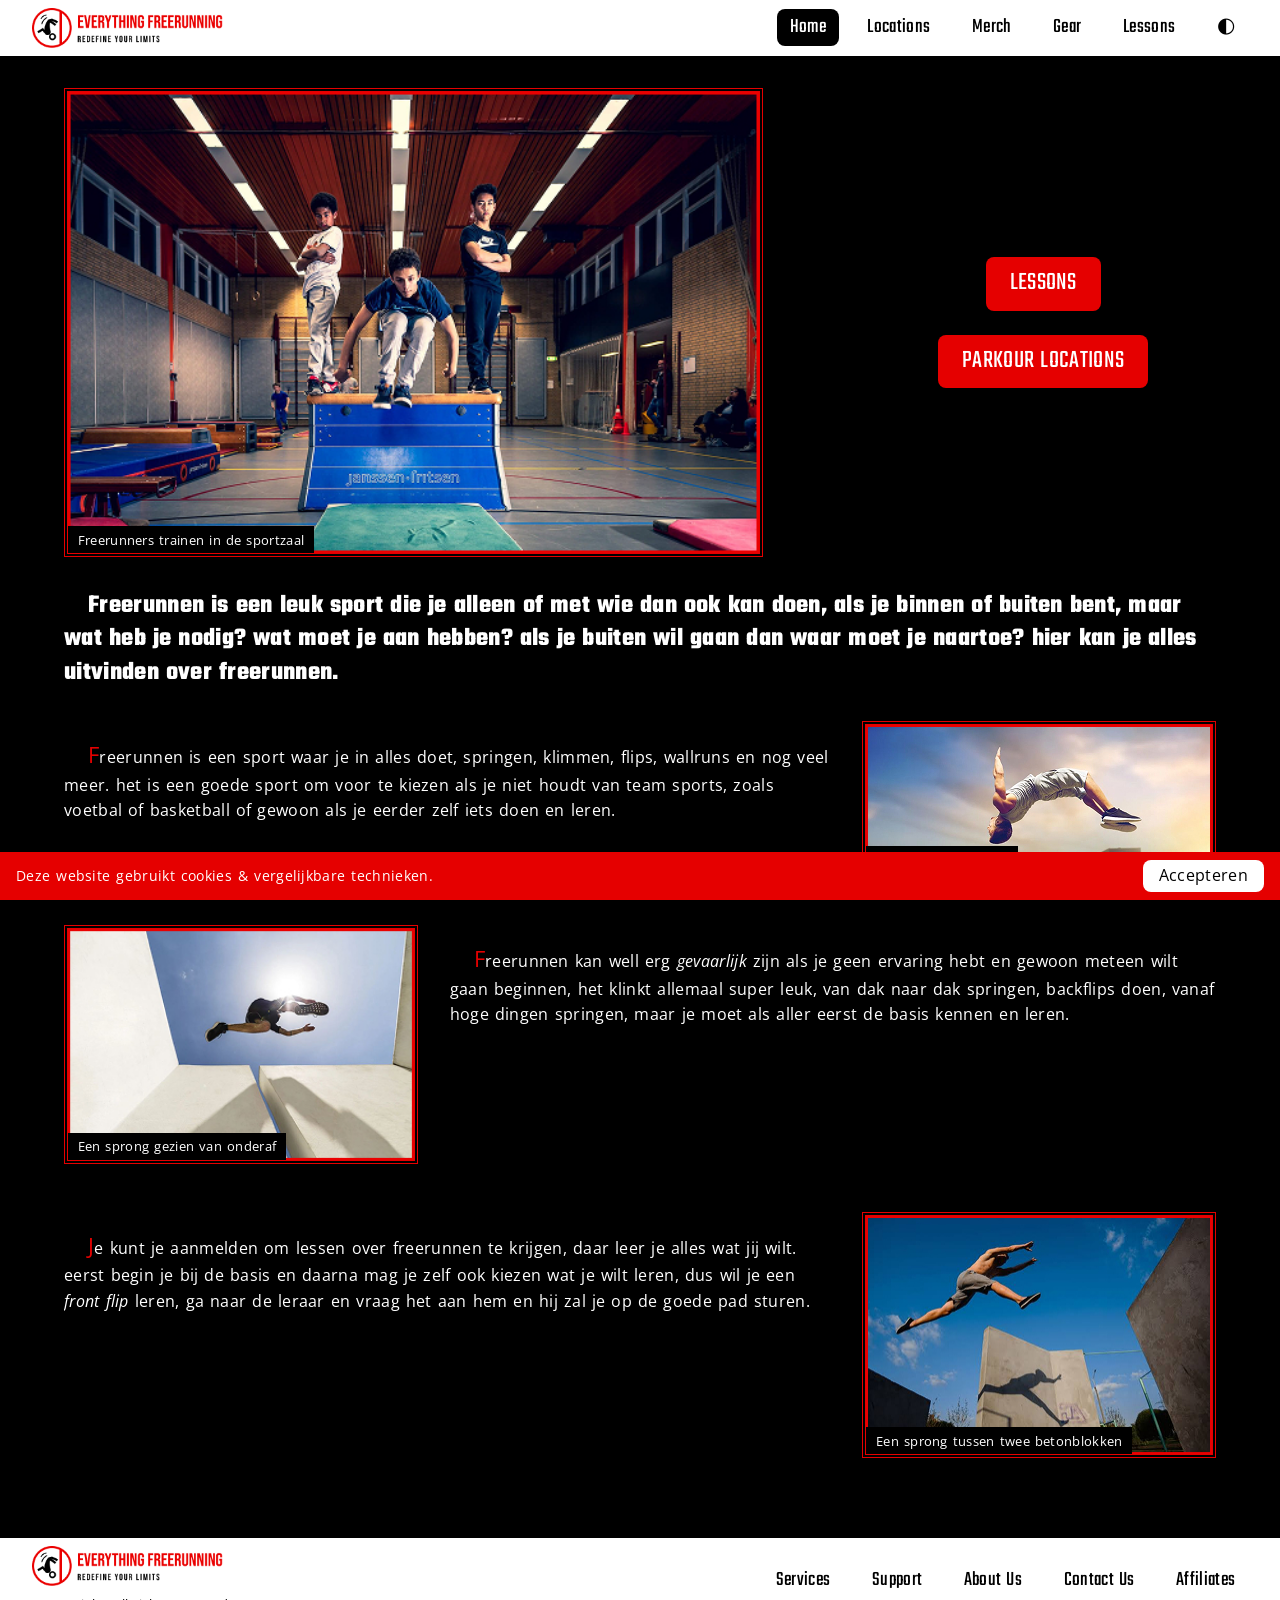
<file: index.html>
<!-- add all items from grading group 1 and 2. Search for items in group 5 that refer to css f.e. author attribute value-->
<!DOCTYPE html>
<html lang="nl">
	<head>
		<meta charset="utf-8" />
		<meta name="viewport" content="width=device-width, initial-scale=1" />
		<meta name="author" content="Karo Meloyan" />
		<meta name="description" content="Everything Freerunning: alles over freerunnen, parkour locaties, gear en lessen om je grenzen te verleggen." />
		<meta name="keywords" content="freerunning, parkour, lessen, locaties, gear" />
		<title>Everything Freerunning - Home</title>
		<link href="https://fonts.googleapis.com/css2?family=Open+Sans:wght@400;600&amp;family=Teko:wght@400;500;600&amp;display=swap" rel="stylesheet" type="text/css" />
		<link href="css/style.css" rel="stylesheet" type="text/css" />
		<link href="img/favicon.png" rel="icon" type="image/png" />
	</head>
	<body>
		<input type="checkbox" id="open-menu" />
		<input type="checkbox" id="accept-cookies" />

		<header>
			<h1>
				<a href="index.html" class="logo">
					<img src="img/logo-on-white.png" alt="Everything Freerunning logo" title="Everything Freerunning" />
				</a>
			</h1>
			<nav>
				<ul>
					<li><a href="index.html" class="current">Home</a></li>
					<li><a href="locations.html">Locations</a></li>
					<li><a href="merch.html">Merch</a></li>
					<li><a href="gear.html">Gear</a></li>
					<li><a href="lessons.html">Lessons</a></li>
					<li><span>&#9680;</span></li>
				</ul>
			</nav>
			<label for="open-menu" class="hamburger" title="Open het menu">&#9776;</label>
		</header>

		<nav id="mobile-menu">
			<a href="index.html" class="logo">
				<img src="img/logo-menu.png" alt="Everything Freerunning logo" title="Everything Freerunning" />
			</a>
			<span>&#9680;</span>
			<label for="open-menu" title="Sluit het menu">&#10005;</label>
			<ul class="menu-main">
				<li><a href="index.html">Home</a></li>
				<li><a href="locations.html">Locations</a></li>
				<li><a href="merch.html">Merch</a></li>
				<li><a href="gear.html">Gear</a></li>
				<li><a href="lessons.html">Lessons</a></li>
			</ul>
			<ul class="menu-extra">
				<li><a href="about.html">About Us</a></li>
				<li><a href="affiliates.html">Affiliates</a></li>
				<li><a href="support.html">Support</a></li>
				<li><a href="contact.html">Contact Us</a></li>
				<li><a href="services.html">Services</a></li>
			</ul>
			<p>&copy;Copyright. All rights reserved.</p>
		</nav>

		<main>
			<section id="hero">
				<h2>Freerunnen in de sportzaal</h2>
				<figure>
					<img src="img/hero.jpg" alt="Drie freerunners staan op een blauwe springbok in een sportzaal" title="Freerunners in de sportzaal" />
					<figcaption>Freerunners trainen in de sportzaal</figcaption>
				</figure>
				<aside>
					<h2>Snel naar</h2>
					<a href="lessons.html">Lessons</a>
					<a href="locations.html">Parkour Locations</a>
				</aside>
			</section>

			<section id="intro">
				<h2>Introductie</h2>
				<p><strong>Freerunnen is een leuk sport die je alleen of met wie dan ook kan doen, als je binnen of buiten bent, maar wat heb je nodig? wat moet je aan hebben? als je buiten wil gaan dan waar moet je naartoe? hier kan je alles uitvinden over freerunnen.</strong></p>
			</section>

			<section>
				<h2>Over freerunnen</h2>
				<figure class="mobile-photo">
					<img src="img/jump.jpg" alt="Een freerunner springt tussen twee betonnen blokken" title="Sprong tussen betonblokken" />
				</figure>

				<article>
					<h2>Wat is freerunnen</h2>
					<figure class="float-right">
						<img src="img/flip.jpg" alt="Een freerunner maakt een salto in de lucht" title="Salto in de lucht" />
						<figcaption>Een salto in de lucht</figcaption>
					</figure>
					<p>Freerunnen is een sport waar je in alles doet, springen, klimmen, flips, wallruns en nog veel meer. het is een goede sport om voor te kiezen als je niet houdt van team sports, zoals voetbal of basketball of gewoon als je eerder zelf iets doen en leren.</p>
				</article>

				<article>
					<h2>Beginnen met freerunnen</h2>
					<figure class="float-left">
						<img src="img/below.jpg" alt="Een freerunner springt over een muur, gezien van onderaf" title="Sprong gezien van onderaf" />
						<figcaption>Een sprong gezien van onderaf</figcaption>
					</figure>
					<p>Freerunnen kan well erg <em>gevaarlijk</em> zijn als je geen ervaring hebt en gewoon meteen wilt gaan beginnen, het klinkt allemaal super leuk, van dak naar dak springen, backflips doen, vanaf hoge dingen springen, maar je moet als aller eerst de basis kennen en leren.</p>
				</article>

				<article>
					<h2>Lessen volgen</h2>
					<figure class="float-right">
						<img src="img/jump.jpg" alt="Een freerunner springt tussen twee betonnen blokken" title="Sprong tussen betonblokken" />
						<figcaption>Een sprong tussen twee betonblokken</figcaption>
					</figure>
					<p>Je kunt je aanmelden om lessen over freerunnen te krijgen, daar leer je alles wat jij wilt. eerst begin je bij de basis en daarna mag je zelf ook kiezen wat je wilt leren, dus wil je een <em>front flip</em> leren, ga naar de leraar en vraag het aan hem en hij zal je op de goede pad sturen.</p>
				</article>
			</section>
		</main>

		<footer>
			<a href="index.html" class="logo">
				<img src="img/logo-on-white.png" alt="Everything Freerunning logo" title="Everything Freerunning" />
			</a>
			<p>&copy;Copyright. All rights reserved.</p>
			<nav>
				<ul>
					<li><a href="services.html">Services</a></li>
					<li><a href="support.html">Support</a></li>
					<li><a href="about.html">About Us</a></li>
					<li><a href="contact.html">Contact Us</a></li>
					<li><a href="affiliates.html">Affiliates</a></li>
				</ul>
			</nav>
		</footer>

		<aside id="cookies">
			<h2>Cookies</h2>
			<p>Deze website gebruikt cookies &amp; vergelijkbare technieken.</p>
			<label for="accept-cookies">Accepteren</label>
		</aside>
	</body>
</html>
</file>
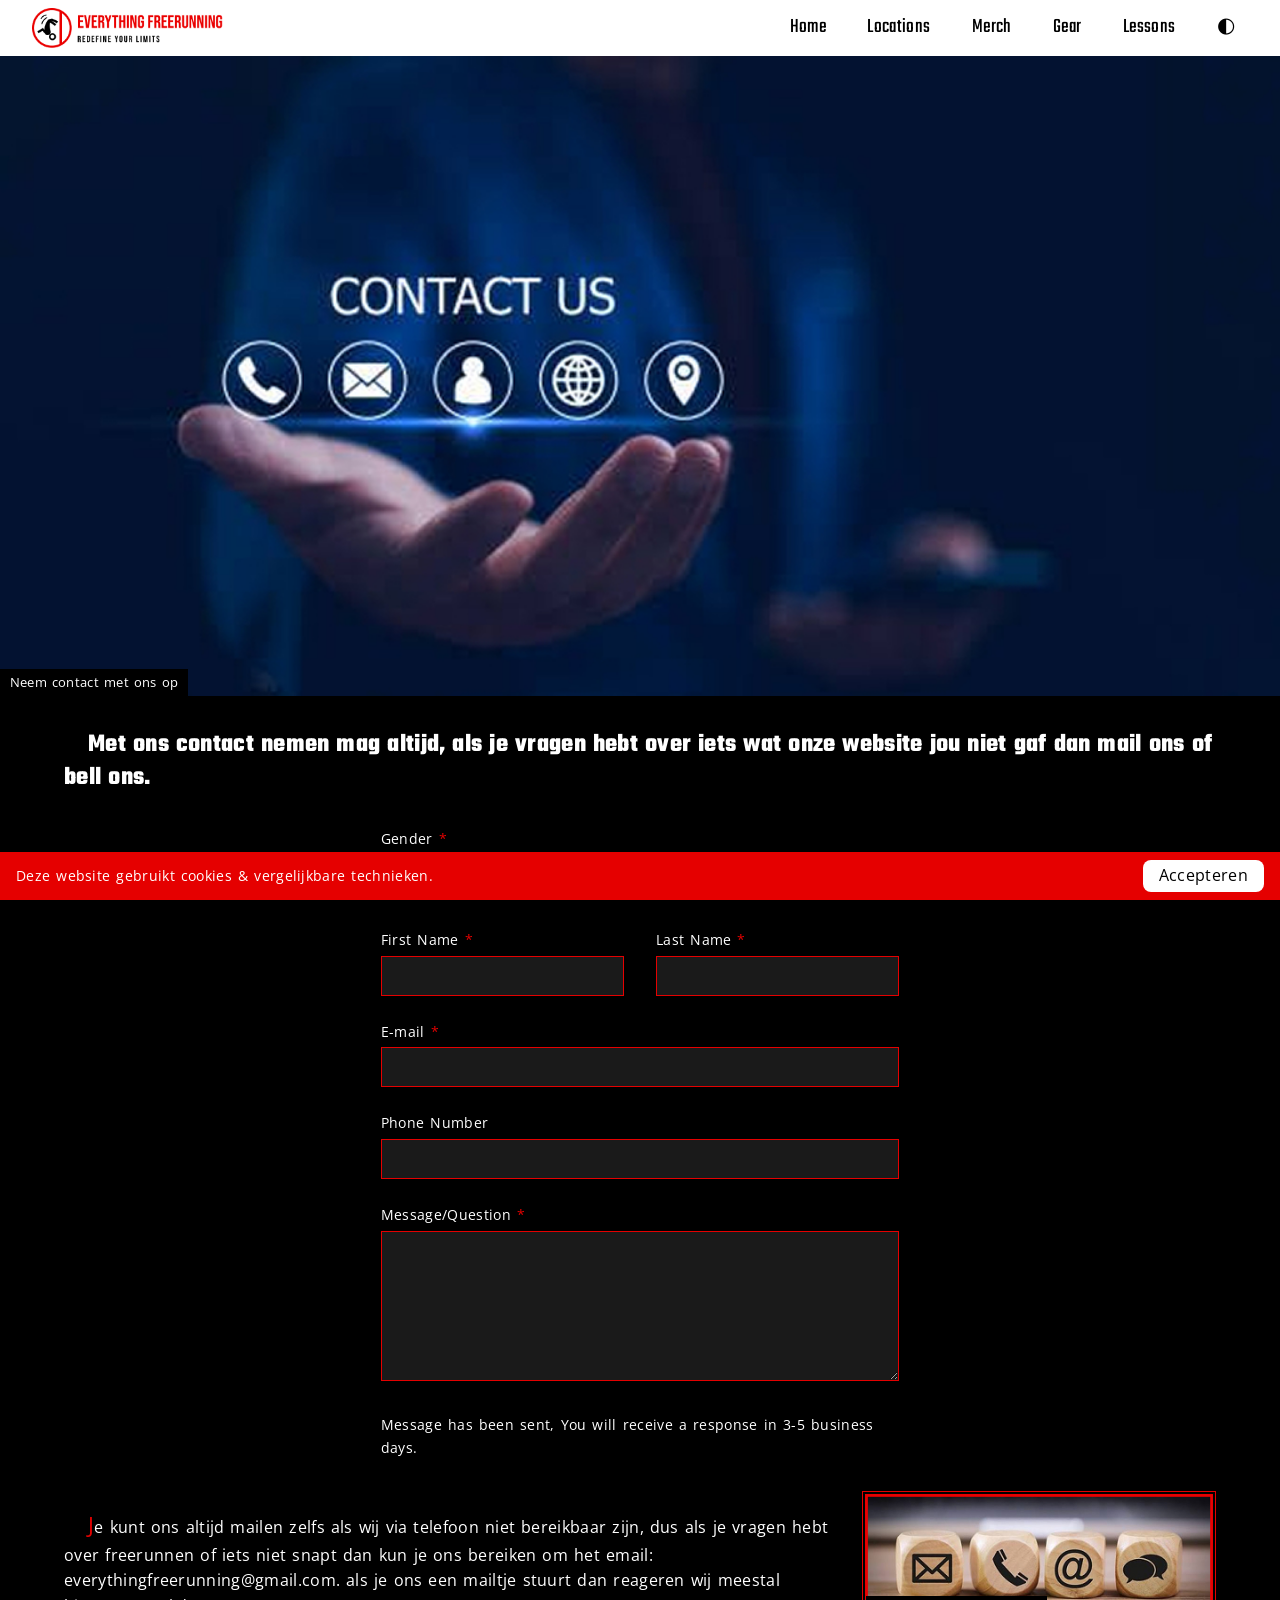
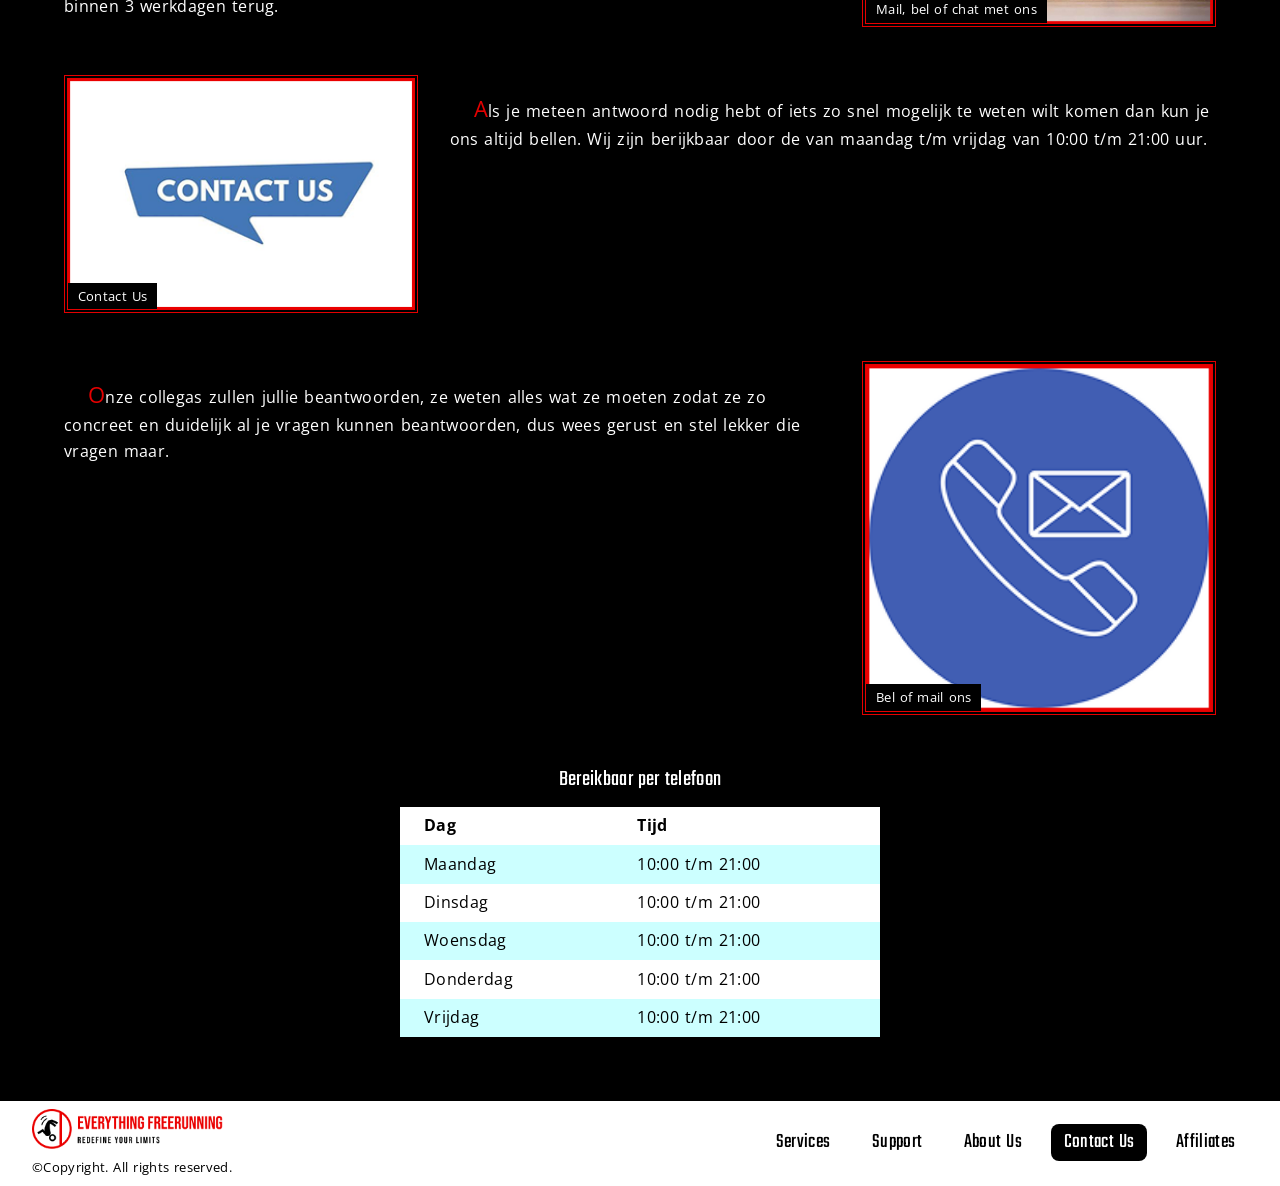
<file: contact-sent.html>
<!DOCTYPE html>
<html lang="nl">
	<head>
		<meta charset="utf-8" />
		<meta name="viewport" content="width=device-width, initial-scale=1" />
		<meta name="author" content="Karo Meloyan" />
		<meta name="description" content="Neem contact op met Everything Freerunning via het formulier, per e-mail of telefoon. Wij reageren meestal binnen 3 werkdagen." />
		<meta name="keywords" content="contact, formulier, e-mail, telefoon, freerunning" />
		<title>Everything Freerunning - Message sent</title>
		<link href="https://fonts.googleapis.com/css2?family=Open+Sans:wght@400;600&amp;family=Teko:wght@400;500;600&amp;display=swap" rel="stylesheet" type="text/css" />
		<link href="css/style.css" rel="stylesheet" type="text/css" />
		<link href="img/favicon.png" rel="icon" type="image/png" />
	</head>
	<body>
		<input type="checkbox" id="open-menu" />
		<input type="checkbox" id="accept-cookies" />

		<header>
			<h1>
				<a href="index.html" class="logo">
					<img src="img/logo-on-white.png" alt="Everything Freerunning logo" title="Everything Freerunning" />
				</a>
			</h1>
			<nav>
				<ul>
					<li><a href="index.html">Home</a></li>
					<li><a href="locations.html">Locations</a></li>
					<li><a href="merch.html">Merch</a></li>
					<li><a href="gear.html">Gear</a></li>
					<li><a href="lessons.html">Lessons</a></li>
					<li><span>&#9680;</span></li>
				</ul>
			</nav>
			<label for="open-menu" class="hamburger" title="Open het menu">&#9776;</label>
		</header>

		<nav id="mobile-menu">
			<a href="index.html" class="logo">
				<img src="img/logo-menu.png" alt="Everything Freerunning logo" title="Everything Freerunning" />
			</a>
			<span>&#9680;</span>
			<label for="open-menu" title="Sluit het menu">&#10005;</label>
			<ul class="menu-main">
				<li><a href="index.html">Home</a></li>
				<li><a href="locations.html">Locations</a></li>
				<li><a href="merch.html">Merch</a></li>
				<li><a href="gear.html">Gear</a></li>
				<li><a href="lessons.html">Lessons</a></li>
			</ul>
			<ul class="menu-extra">
				<li><a href="about.html">About Us</a></li>
				<li><a href="affiliates.html">Affiliates</a></li>
				<li><a href="support.html">Support</a></li>
				<li><a href="contact.html">Contact Us</a></li>
				<li><a href="services.html">Services</a></li>
			</ul>
			<p>&copy;Copyright. All rights reserved.</p>
		</nav>

		<main>
			<section>
				<h2>Contact opnemen</h2>
				<figure class="banner">
					<img src="img/contact-banner.jpg" alt="Een hand met telefoon-, mail-, persoon-, wereld- en locatie-iconen en de tekst Contact Us" title="Contact opnemen" />
					<figcaption>Neem contact met ons op</figcaption>
				</figure>
			</section>

			<section id="intro">
				<h2>Introductie</h2>
				<p><strong>Met ons contact nemen mag altijd, als je vragen hebt over iets wat onze website jou niet gaf dan mail ons of bell ons.</strong></p>
			</section>

			<section>
				<h2>Contactformulier</h2>
				<form lang="en">
					<fieldset>
						<legend>Gender <span class="required">*</span></legend>
						<label for="man">Man</label>
						<input type="radio" id="man" name="gender" value="man" required />
						<label for="woman">Woman</label>
						<input type="radio" id="woman" name="gender" value="woman" />
					</fieldset>
					<p class="half">
						<label for="first-name">First Name <span class="required">*</span></label>
						<input type="text" id="first-name" name="first-name" required />
					</p>
					<p class="half">
						<label for="last-name">Last Name <span class="required">*</span></label>
						<input type="text" id="last-name" name="last-name" required />
					</p>
					<p>
						<label for="email">E-mail <span class="required">*</span></label>
						<input type="email" id="email" name="email" required />
					</p>
					<p>
						<label for="phone">Phone Number</label>
						<input type="tel" id="phone" name="phone" />
					</p>
					<p>
						<label for="message">Message/Question <span class="required">*</span></label>
						<textarea id="message" name="message" rows="6" required></textarea>
					</p>
					<p class="sent">Message has been sent, You will receive a response in 3-5 business days.</p>
				</form>
			</section>

			<section>
				<h2>Contact per mail of telefoon</h2>
				<article>
					<h2>Mailen</h2>
					<figure class="float-right">
						<img src="img/dice.jpg" alt="Houten blokjes met een envelop, telefoon, apenstaartje en praatbel" title="Contact opties" />
						<figcaption>Mail, bel of chat met ons</figcaption>
					</figure>
					<p>Je kunt ons altijd mailen zelfs als wij via telefoon niet bereikbaar zijn, dus als je vragen hebt over freerunnen of iets niet snapt dan kun je ons bereiken om het email: everythingfreerunning@gmail.com. als je ons een mailtje stuurt dan reageren wij meestal binnen 3 werkdagen terug.</p>
				</article>

				<article>
					<h2>Bellen</h2>
					<figure class="float-left">
						<img src="img/contact-sign.png" alt="Een blauwe praatbel met de tekst Contact Us" title="Contact Us" />
						<figcaption>Contact Us</figcaption>
					</figure>
					<p>Als je meteen antwoord nodig hebt of iets zo snel mogelijk te weten wilt komen dan kun je ons altijd bellen. Wij zijn berijkbaar door de van maandag t/m vrijdag van 10:00 t/m 21:00 uur.</p>
				</article>

				<article>
					<h2>Onze collega's</h2>
					<figure class="float-right">
						<img src="img/phone-circle.png" alt="Een telefoon en een envelop in een blauwe cirkel" title="Bel of mail ons" />
						<figcaption>Bel of mail ons</figcaption>
					</figure>
					<p>Onze collegas zullen jullie beantwoorden, ze weten alles wat ze moeten zodat ze zo concreet en duidelijk al je vragen kunnen beantwoorden, dus wees gerust en stel lekker die vragen maar.</p>
				</article>
			</section>

			<section>
				<h2>Bereikbaarheid</h2>
				<table>
					<caption>Bereikbaar per telefoon</caption>
					<tr>
						<th>Dag</th>
						<th>Tijd</th>
					</tr>
					<tr>
						<td>Maandag</td>
						<td>10:00 t/m 21:00</td>
					</tr>
					<tr>
						<td>Dinsdag</td>
						<td>10:00 t/m 21:00</td>
					</tr>
					<tr>
						<td>Woensdag</td>
						<td>10:00 t/m 21:00</td>
					</tr>
					<tr>
						<td>Donderdag</td>
						<td>10:00 t/m 21:00</td>
					</tr>
					<tr>
						<td>Vrijdag</td>
						<td>10:00 t/m 21:00</td>
					</tr>
				</table>
			</section>
		</main>

		<footer>
			<a href="index.html" class="logo">
				<img src="img/logo-on-white.png" alt="Everything Freerunning logo" title="Everything Freerunning" />
			</a>
			<p>&copy;Copyright. All rights reserved.</p>
			<nav>
				<ul>
					<li><a href="services.html">Services</a></li>
					<li><a href="support.html">Support</a></li>
					<li><a href="about.html">About Us</a></li>
					<li><a href="contact.html" class="current">Contact Us</a></li>
					<li><a href="affiliates.html">Affiliates</a></li>
				</ul>
			</nav>
		</footer>

		<aside id="cookies">
			<h2>Cookies</h2>
			<p>Deze website gebruikt cookies &amp; vergelijkbare technieken.</p>
			<label for="accept-cookies">Accepteren</label>
		</aside>
	</body>
</html>
</file>
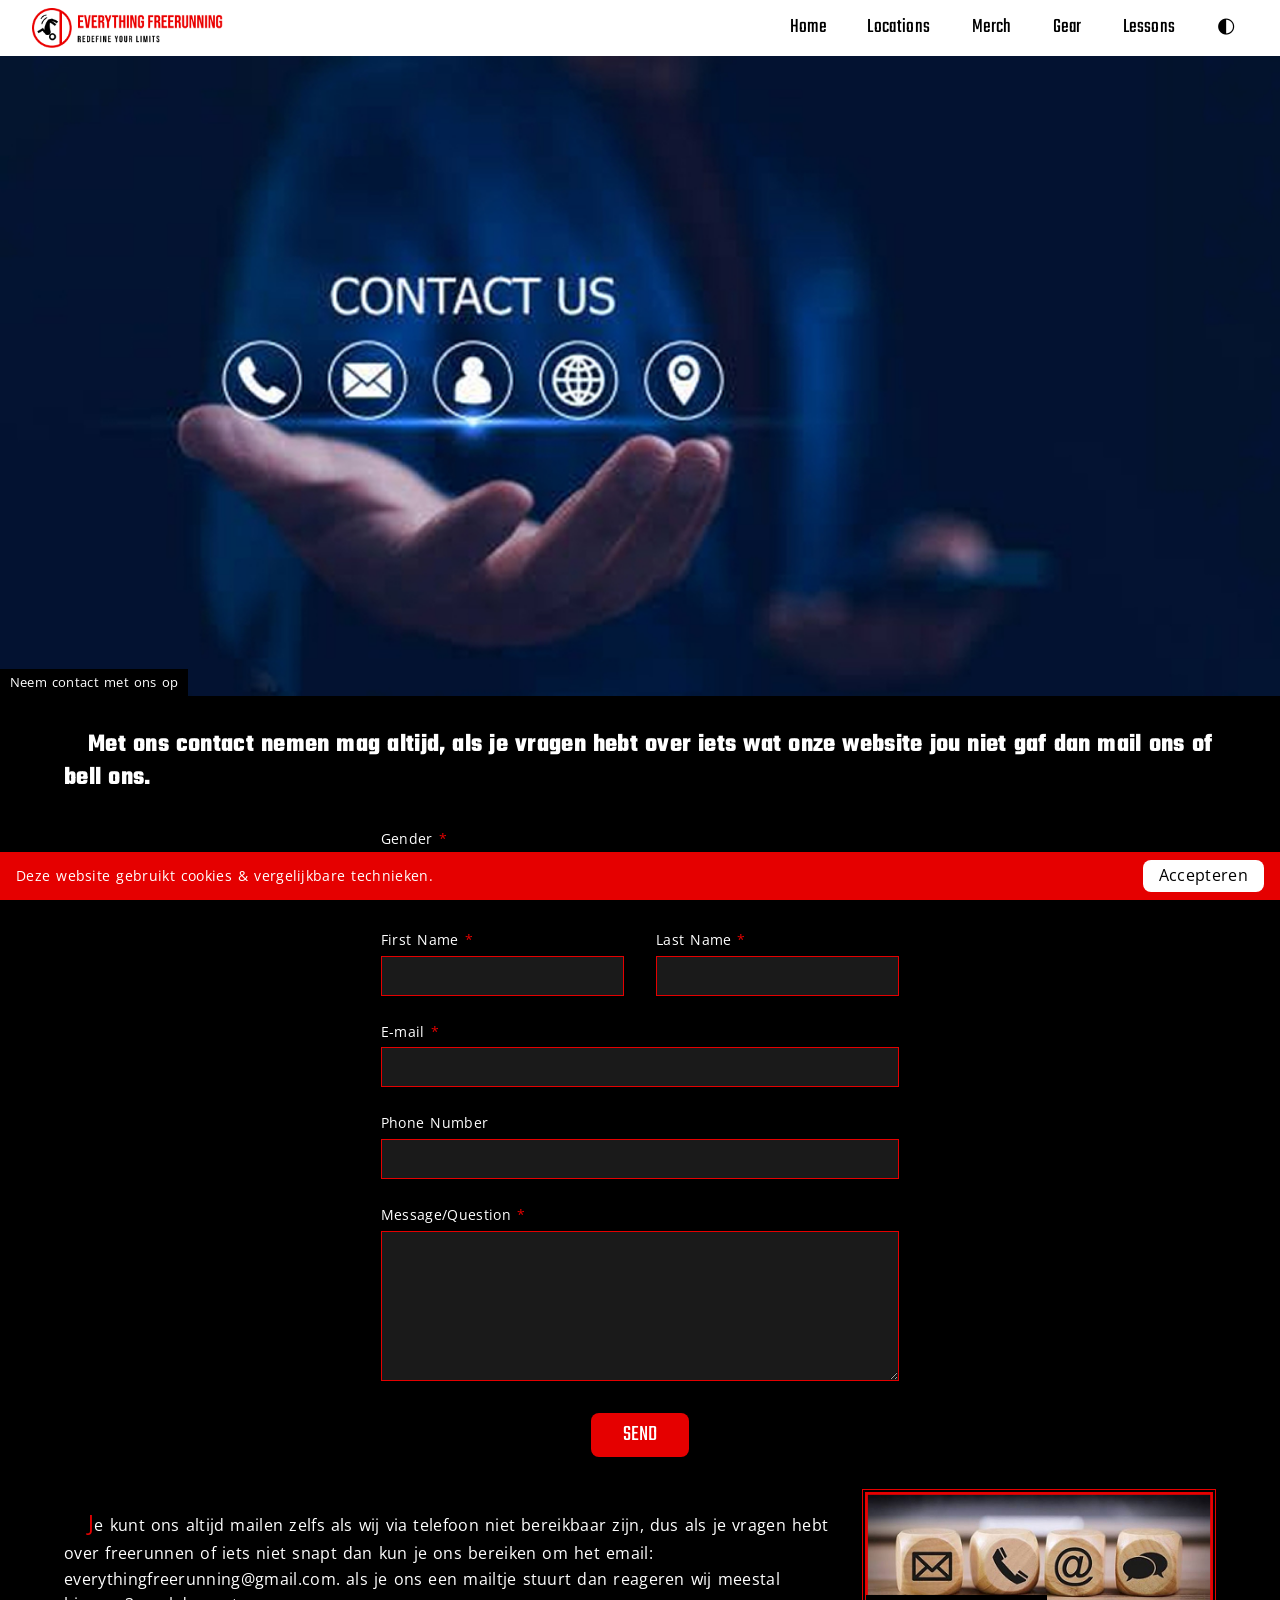
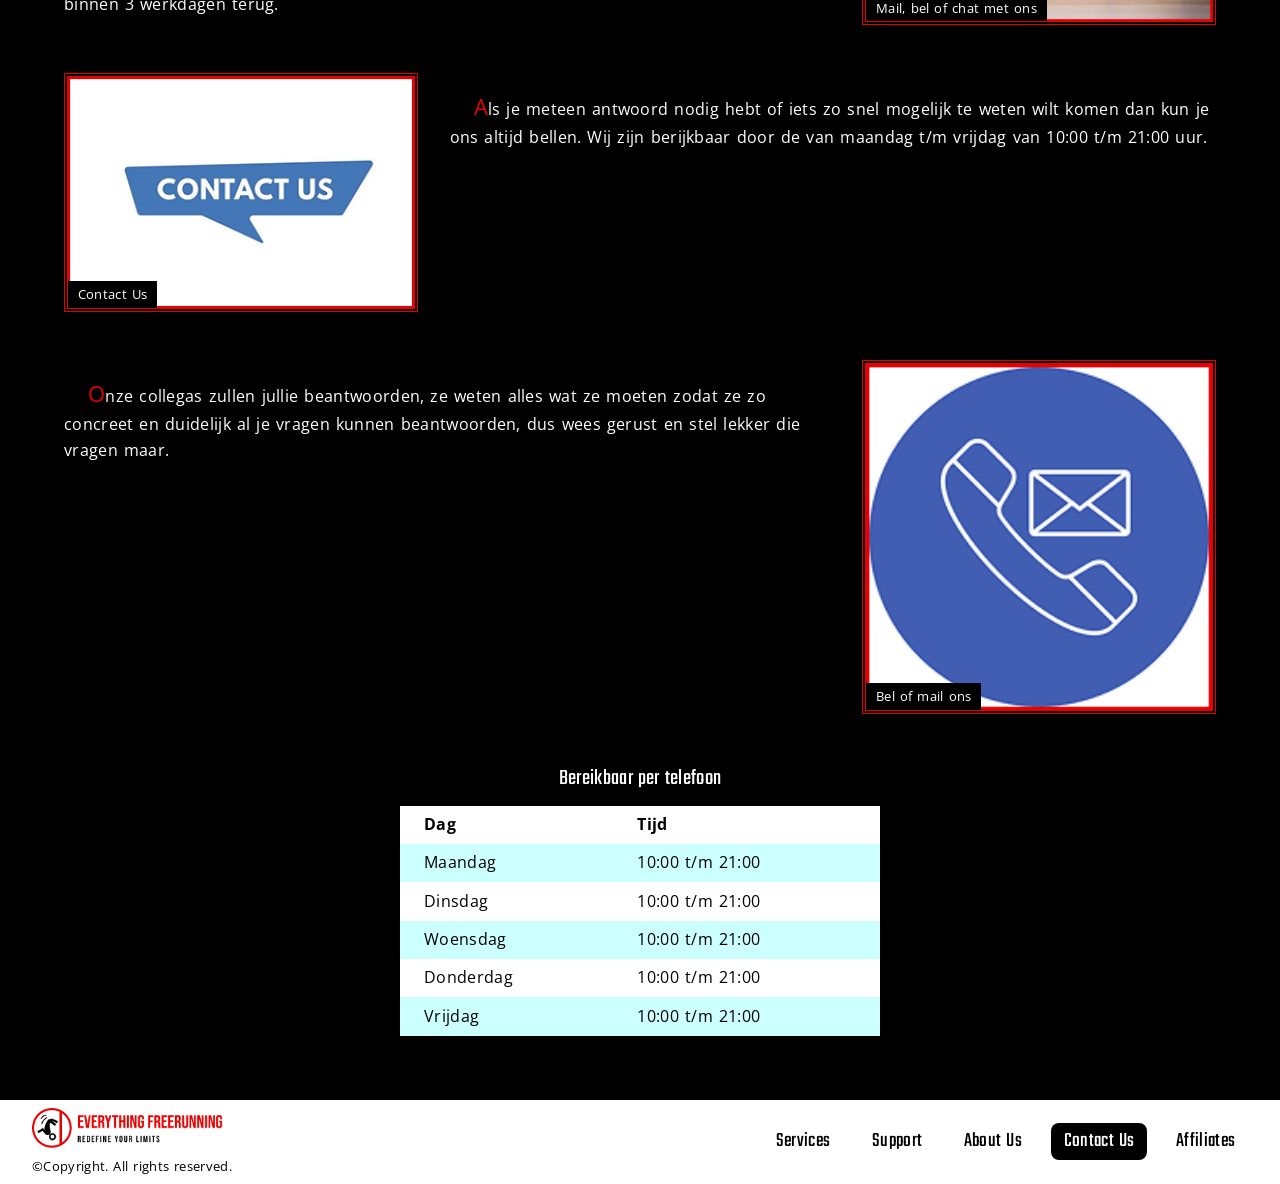
<file: contact.html>
<!DOCTYPE html>
<html lang="nl">
	<head>
		<meta charset="utf-8" />
		<meta name="viewport" content="width=device-width, initial-scale=1" />
		<meta name="author" content="Karo Meloyan" />
		<meta name="description" content="Neem contact op met Everything Freerunning via het formulier, per e-mail of telefoon. Wij reageren meestal binnen 3 werkdagen." />
		<meta name="keywords" content="contact, formulier, e-mail, telefoon, freerunning" />
		<title>Everything Freerunning - Contact</title>
		<link href="https://fonts.googleapis.com/css2?family=Open+Sans:wght@400;600&amp;family=Teko:wght@400;500;600&amp;display=swap" rel="stylesheet" type="text/css" />
		<link href="css/style.css" rel="stylesheet" type="text/css" />
		<link href="img/favicon.png" rel="icon" type="image/png" />
	</head>
	<body>
		<input type="checkbox" id="open-menu" />
		<input type="checkbox" id="accept-cookies" />

		<header>
			<h1>
				<a href="index.html" class="logo">
					<img src="img/logo-on-white.png" alt="Everything Freerunning logo" title="Everything Freerunning" />
				</a>
			</h1>
			<nav>
				<ul>
					<li><a href="index.html">Home</a></li>
					<li><a href="locations.html">Locations</a></li>
					<li><a href="merch.html">Merch</a></li>
					<li><a href="gear.html">Gear</a></li>
					<li><a href="lessons.html">Lessons</a></li>
					<li><span>&#9680;</span></li>
				</ul>
			</nav>
			<label for="open-menu" class="hamburger" title="Open het menu">&#9776;</label>
		</header>

		<nav id="mobile-menu">
			<a href="index.html" class="logo">
				<img src="img/logo-menu.png" alt="Everything Freerunning logo" title="Everything Freerunning" />
			</a>
			<span>&#9680;</span>
			<label for="open-menu" title="Sluit het menu">&#10005;</label>
			<ul class="menu-main">
				<li><a href="index.html">Home</a></li>
				<li><a href="locations.html">Locations</a></li>
				<li><a href="merch.html">Merch</a></li>
				<li><a href="gear.html">Gear</a></li>
				<li><a href="lessons.html">Lessons</a></li>
			</ul>
			<ul class="menu-extra">
				<li><a href="about.html">About Us</a></li>
				<li><a href="affiliates.html">Affiliates</a></li>
				<li><a href="support.html">Support</a></li>
				<li><a href="contact.html">Contact Us</a></li>
				<li><a href="services.html">Services</a></li>
			</ul>
			<p>&copy;Copyright. All rights reserved.</p>
		</nav>

		<main>
			<section>
				<h2>Contact opnemen</h2>
				<figure class="banner">
					<img src="img/contact-banner.jpg" alt="Een hand met telefoon-, mail-, persoon-, wereld- en locatie-iconen en de tekst Contact Us" title="Contact opnemen" />
					<figcaption>Neem contact met ons op</figcaption>
				</figure>
			</section>

			<section id="intro">
				<h2>Introductie</h2>
				<p><strong>Met ons contact nemen mag altijd, als je vragen hebt over iets wat onze website jou niet gaf dan mail ons of bell ons.</strong></p>
			</section>

			<section>
				<h2>Contactformulier</h2>
				<form action="contact-sent.html" method="get" lang="en">
					<fieldset>
						<legend>Gender <span class="required">*</span></legend>
						<label for="man">Man</label>
						<input type="radio" id="man" name="gender" value="man" required />
						<label for="woman">Woman</label>
						<input type="radio" id="woman" name="gender" value="woman" />
					</fieldset>
					<p class="half">
						<label for="first-name">First Name <span class="required">*</span></label>
						<input type="text" id="first-name" name="first-name" required />
					</p>
					<p class="half">
						<label for="last-name">Last Name <span class="required">*</span></label>
						<input type="text" id="last-name" name="last-name" required />
					</p>
					<p>
						<label for="email">E-mail <span class="required">*</span></label>
						<input type="email" id="email" name="email" required />
					</p>
					<p>
						<label for="phone">Phone Number</label>
						<input type="tel" id="phone" name="phone" />
					</p>
					<p>
						<label for="message">Message/Question <span class="required">*</span></label>
						<textarea id="message" name="message" rows="6" required></textarea>
					</p>
					<input type="submit" value="Send" />
				</form>
			</section>

			<section>
				<h2>Contact per mail of telefoon</h2>
				<article>
					<h2>Mailen</h2>
					<figure class="float-right">
						<img src="img/dice.jpg" alt="Houten blokjes met een envelop, telefoon, apenstaartje en praatbel" title="Contact opties" />
						<figcaption>Mail, bel of chat met ons</figcaption>
					</figure>
					<p>Je kunt ons altijd mailen zelfs als wij via telefoon niet bereikbaar zijn, dus als je vragen hebt over freerunnen of iets niet snapt dan kun je ons bereiken om het email: everythingfreerunning@gmail.com. als je ons een mailtje stuurt dan reageren wij meestal binnen 3 werkdagen terug.</p>
				</article>

				<article>
					<h2>Bellen</h2>
					<figure class="float-left">
						<img src="img/contact-sign.png" alt="Een blauwe praatbel met de tekst Contact Us" title="Contact Us" />
						<figcaption>Contact Us</figcaption>
					</figure>
					<p>Als je meteen antwoord nodig hebt of iets zo snel mogelijk te weten wilt komen dan kun je ons altijd bellen. Wij zijn berijkbaar door de van maandag t/m vrijdag van 10:00 t/m 21:00 uur.</p>
				</article>

				<article>
					<h2>Onze collega's</h2>
					<figure class="float-right">
						<img src="img/phone-circle.png" alt="Een telefoon en een envelop in een blauwe cirkel" title="Bel of mail ons" />
						<figcaption>Bel of mail ons</figcaption>
					</figure>
					<p>Onze collegas zullen jullie beantwoorden, ze weten alles wat ze moeten zodat ze zo concreet en duidelijk al je vragen kunnen beantwoorden, dus wees gerust en stel lekker die vragen maar.</p>
				</article>
			</section>

			<section>
				<h2>Bereikbaarheid</h2>
				<table>
					<caption>Bereikbaar per telefoon</caption>
					<tr>
						<th>Dag</th>
						<th>Tijd</th>
					</tr>
					<tr>
						<td>Maandag</td>
						<td>10:00 t/m 21:00</td>
					</tr>
					<tr>
						<td>Dinsdag</td>
						<td>10:00 t/m 21:00</td>
					</tr>
					<tr>
						<td>Woensdag</td>
						<td>10:00 t/m 21:00</td>
					</tr>
					<tr>
						<td>Donderdag</td>
						<td>10:00 t/m 21:00</td>
					</tr>
					<tr>
						<td>Vrijdag</td>
						<td>10:00 t/m 21:00</td>
					</tr>
				</table>
			</section>
		</main>

		<footer>
			<a href="index.html" class="logo">
				<img src="img/logo-on-white.png" alt="Everything Freerunning logo" title="Everything Freerunning" />
			</a>
			<p>&copy;Copyright. All rights reserved.</p>
			<nav>
				<ul>
					<li><a href="services.html">Services</a></li>
					<li><a href="support.html">Support</a></li>
					<li><a href="about.html">About Us</a></li>
					<li><a href="contact.html" class="current">Contact Us</a></li>
					<li><a href="affiliates.html">Affiliates</a></li>
				</ul>
			</nav>
		</footer>

		<aside id="cookies">
			<h2>Cookies</h2>
			<p>Deze website gebruikt cookies &amp; vergelijkbare technieken.</p>
			<label for="accept-cookies">Accepteren</label>
		</aside>
	</body>
</html>
</file>
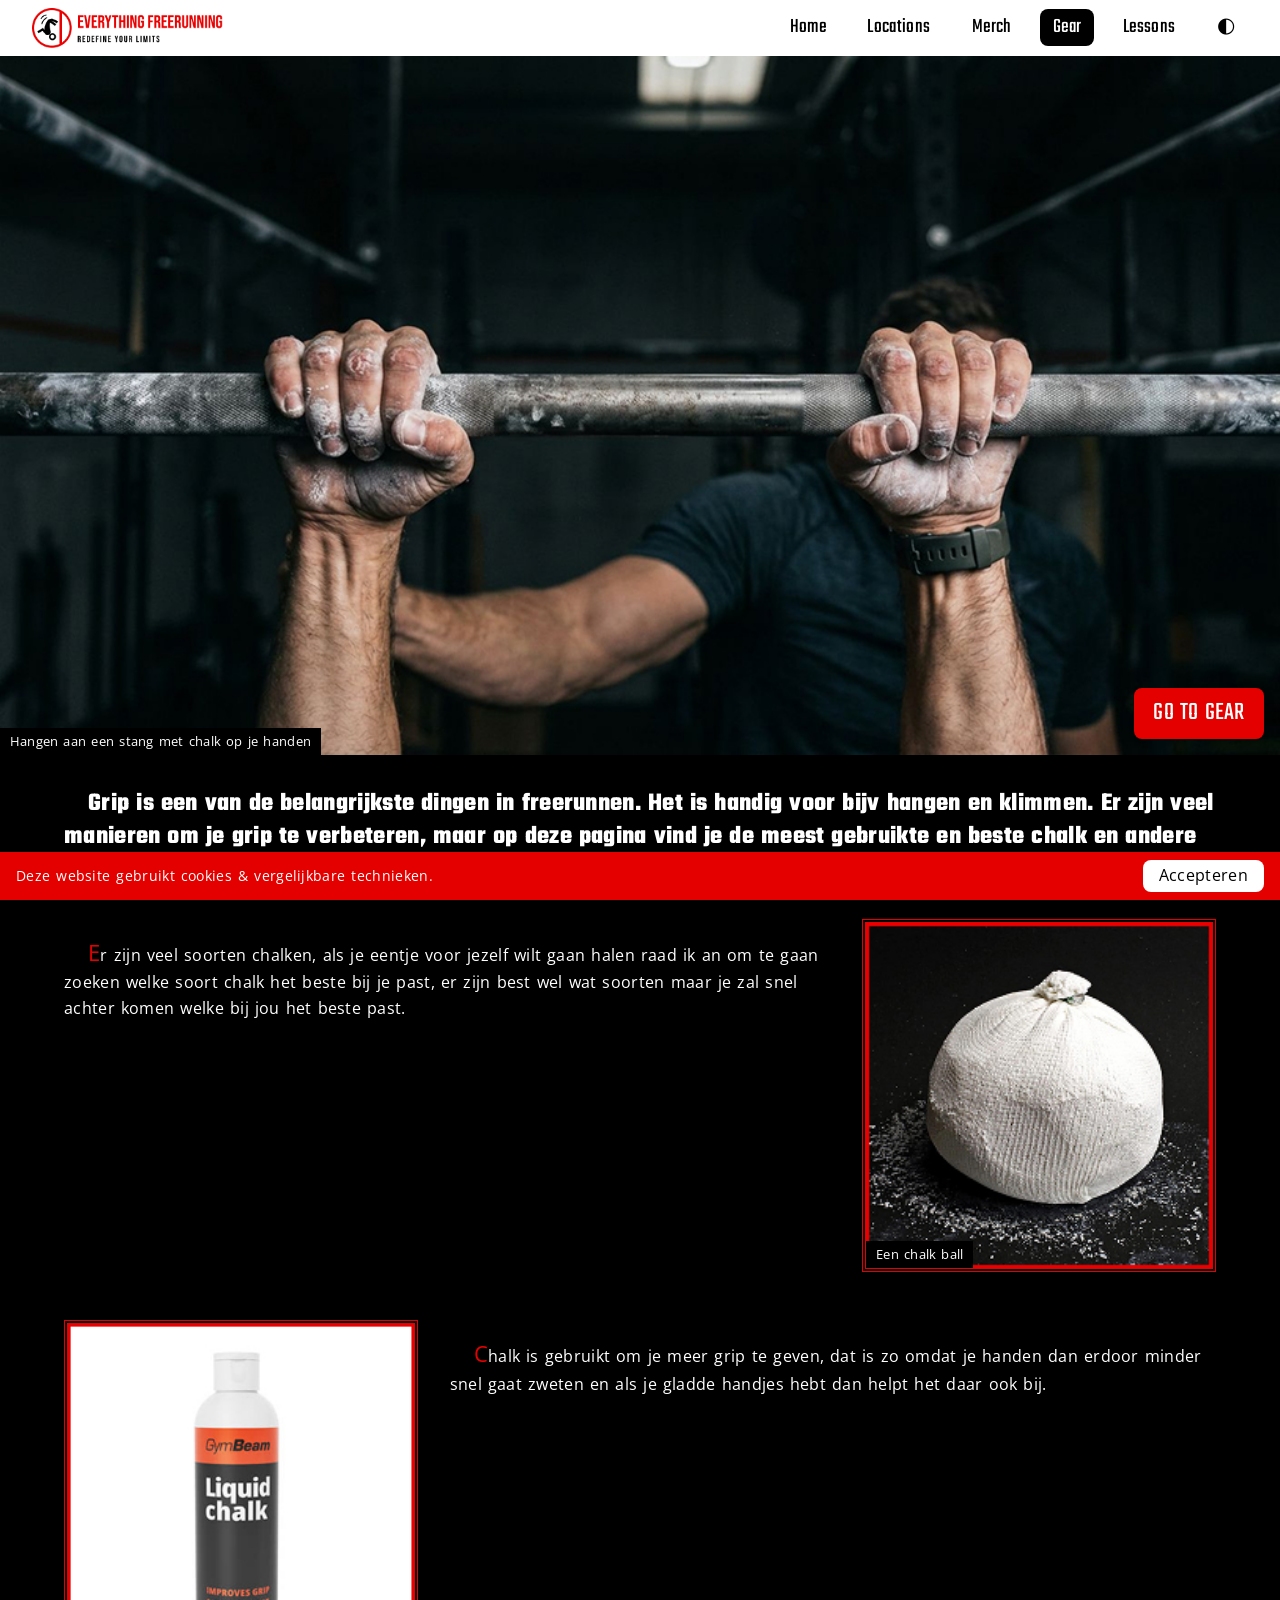
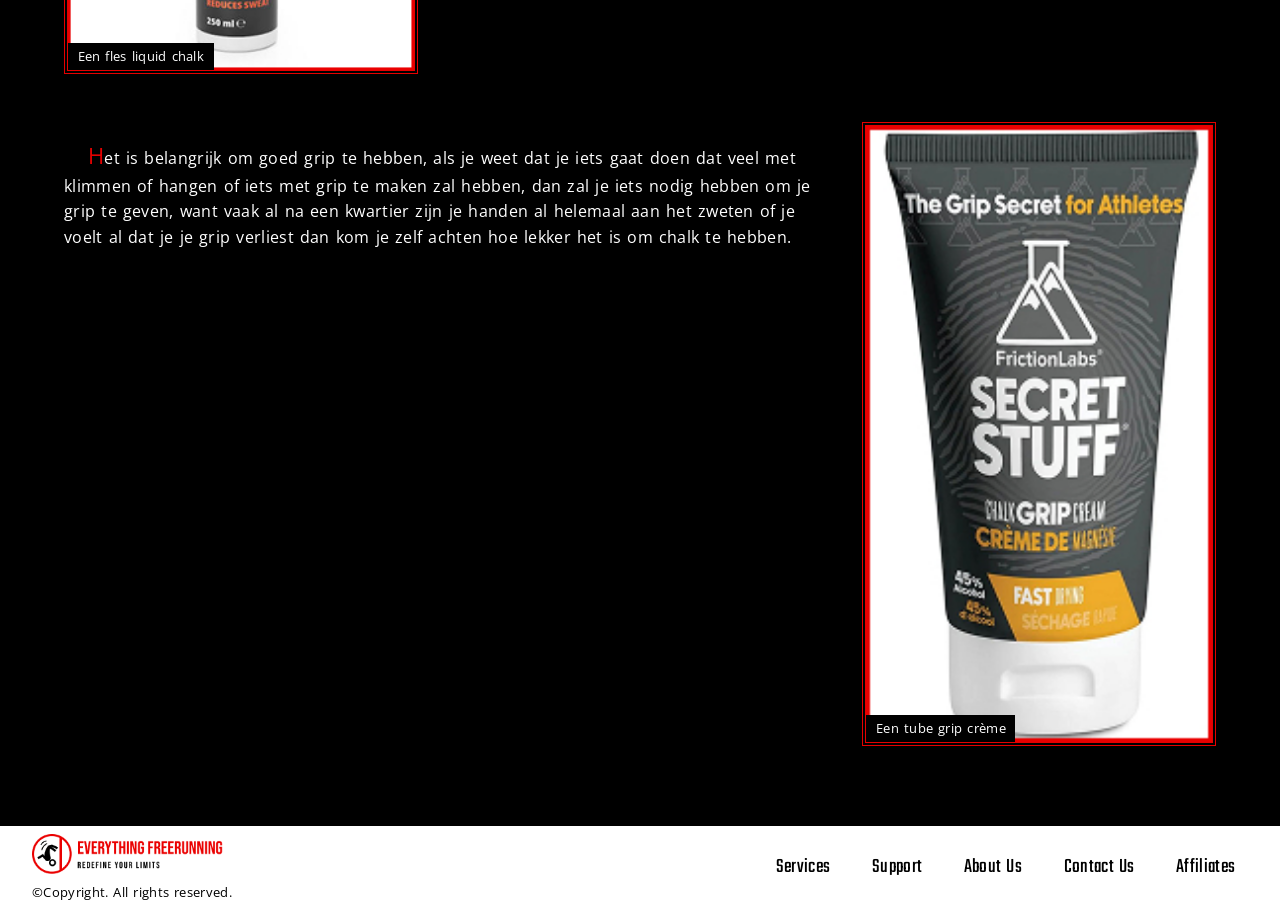
<file: gear.html>
<!DOCTYPE html>
<html lang="nl">
	<head>
		<meta charset="utf-8" />
		<meta name="viewport" content="width=device-width, initial-scale=1" />
		<meta name="author" content="Karo Meloyan" />
		<meta name="description" content="Alles over grip bij freerunnen: ontdek de beste chalk en andere gear om beter te kunnen hangen en klimmen." />
		<meta name="keywords" content="gear, chalk, grip, klimmen, freerunning" />
		<title>Everything Freerunning - Gear</title>
		<link href="https://fonts.googleapis.com/css2?family=Open+Sans:wght@400;600&amp;family=Teko:wght@400;500;600&amp;display=swap" rel="stylesheet" type="text/css" />
		<link href="css/style.css" rel="stylesheet" type="text/css" />
		<link href="img/favicon.png" rel="icon" type="image/png" />
	</head>
	<body>
		<input type="checkbox" id="open-menu" />
		<input type="checkbox" id="accept-cookies" />

		<header>
			<h1>
				<a href="index.html" class="logo">
					<img src="img/logo-on-white.png" alt="Everything Freerunning logo" title="Everything Freerunning" />
				</a>
			</h1>
			<nav>
				<ul>
					<li><a href="index.html">Home</a></li>
					<li><a href="locations.html">Locations</a></li>
					<li><a href="merch.html">Merch</a></li>
					<li><a href="gear.html" class="current">Gear</a></li>
					<li><a href="lessons.html">Lessons</a></li>
					<li><span>&#9680;</span></li>
				</ul>
			</nav>
			<label for="open-menu" class="hamburger" title="Open het menu">&#9776;</label>
		</header>

		<nav id="mobile-menu">
			<a href="index.html" class="logo">
				<img src="img/logo-menu.png" alt="Everything Freerunning logo" title="Everything Freerunning" />
			</a>
			<span>&#9680;</span>
			<label for="open-menu" title="Sluit het menu">&#10005;</label>
			<ul class="menu-main">
				<li><a href="index.html">Home</a></li>
				<li><a href="locations.html">Locations</a></li>
				<li><a href="merch.html">Merch</a></li>
				<li><a href="gear.html">Gear</a></li>
				<li><a href="lessons.html">Lessons</a></li>
			</ul>
			<ul class="menu-extra">
				<li><a href="about.html">About Us</a></li>
				<li><a href="affiliates.html">Affiliates</a></li>
				<li><a href="support.html">Support</a></li>
				<li><a href="contact.html">Contact Us</a></li>
				<li><a href="services.html">Services</a></li>
			</ul>
			<p>&copy;Copyright. All rights reserved.</p>
		</nav>

		<main>
			<section>
				<h2>Gear voor meer grip</h2>
				<figure class="banner">
					<img src="img/gear-banner.jpg" alt="Een man hangt aan een stang met chalk op zijn handen" title="Grip met chalk" />
					<a href="https://www.bergfreunde.eu/chalk/">Go to Gear</a>
					<figcaption>Hangen aan een stang met chalk op je handen</figcaption>
				</figure>
			</section>

			<section id="intro">
				<h2>Introductie</h2>
				<p><strong>Grip is een van de belangrijkste dingen in freerunnen. Het is handig voor bijv hangen en klimmen. Er zijn veel manieren om je grip te verbeteren, maar op deze pagina vind je de meest gebruikte en beste chalk en andere soorten chalken die je kunt gaan gebruiken.</strong></p>
			</section>

			<section>
				<h2>Over chalk</h2>
				<figure class="mobile-photo">
					<img src="img/chalk-ball.jpg" alt="Een witte chalk ball op een zwarte ondergrond" title="Chalk ball" />
				</figure>

				<article>
					<h2>Soorten chalk</h2>
					<figure class="float-right">
						<img src="img/chalk-ball.jpg" alt="Een witte chalk ball op een zwarte ondergrond" title="Chalk ball" />
						<figcaption>Een chalk ball</figcaption>
					</figure>
					<p>Er zijn veel soorten chalken, als je eentje voor jezelf wilt gaan halen raad ik an om te gaan zoeken welke soort chalk het beste bij je past, er zijn best wel wat soorten maar je zal snel achter komen welke bij jou het beste past.</p>
				</article>

				<article>
					<h2>Waarom chalk</h2>
					<figure class="float-left">
						<img src="img/liquid-chalk.jpg" alt="Een fles liquid chalk" title="Liquid chalk" />
						<figcaption>Een fles liquid chalk</figcaption>
					</figure>
					<p>Chalk is gebruikt om je meer grip te geven, dat is zo omdat je handen dan erdoor minder snel gaat zweten en als je gladde handjes hebt dan helpt het daar ook bij.</p>
				</article>

				<article>
					<h2>Goede grip</h2>
					<figure class="float-right">
						<img src="img/chalk-cream.jpg" alt="Een tube grip crème" title="Grip crème" />
						<figcaption>Een tube grip crème</figcaption>
					</figure>
					<p>Het is belangrijk om goed grip te hebben, als je weet dat je iets gaat doen dat veel met klimmen of hangen of iets met grip te maken zal hebben, dan zal je iets nodig hebben om je grip te geven, want vaak al na een kwartier zijn je handen al helemaal aan het zweten of je voelt al dat je je grip verliest dan kom je zelf achten hoe lekker het is om chalk te hebben.</p>
				</article>
			</section>
		</main>

		<footer>
			<a href="index.html" class="logo">
				<img src="img/logo-on-white.png" alt="Everything Freerunning logo" title="Everything Freerunning" />
			</a>
			<p>&copy;Copyright. All rights reserved.</p>
			<nav>
				<ul>
					<li><a href="services.html">Services</a></li>
					<li><a href="support.html">Support</a></li>
					<li><a href="about.html">About Us</a></li>
					<li><a href="contact.html">Contact Us</a></li>
					<li><a href="affiliates.html">Affiliates</a></li>
				</ul>
			</nav>
		</footer>

		<aside id="cookies">
			<h2>Cookies</h2>
			<p>Deze website gebruikt cookies &amp; vergelijkbare technieken.</p>
			<label for="accept-cookies">Accepteren</label>
		</aside>
	</body>
</html>
</file>
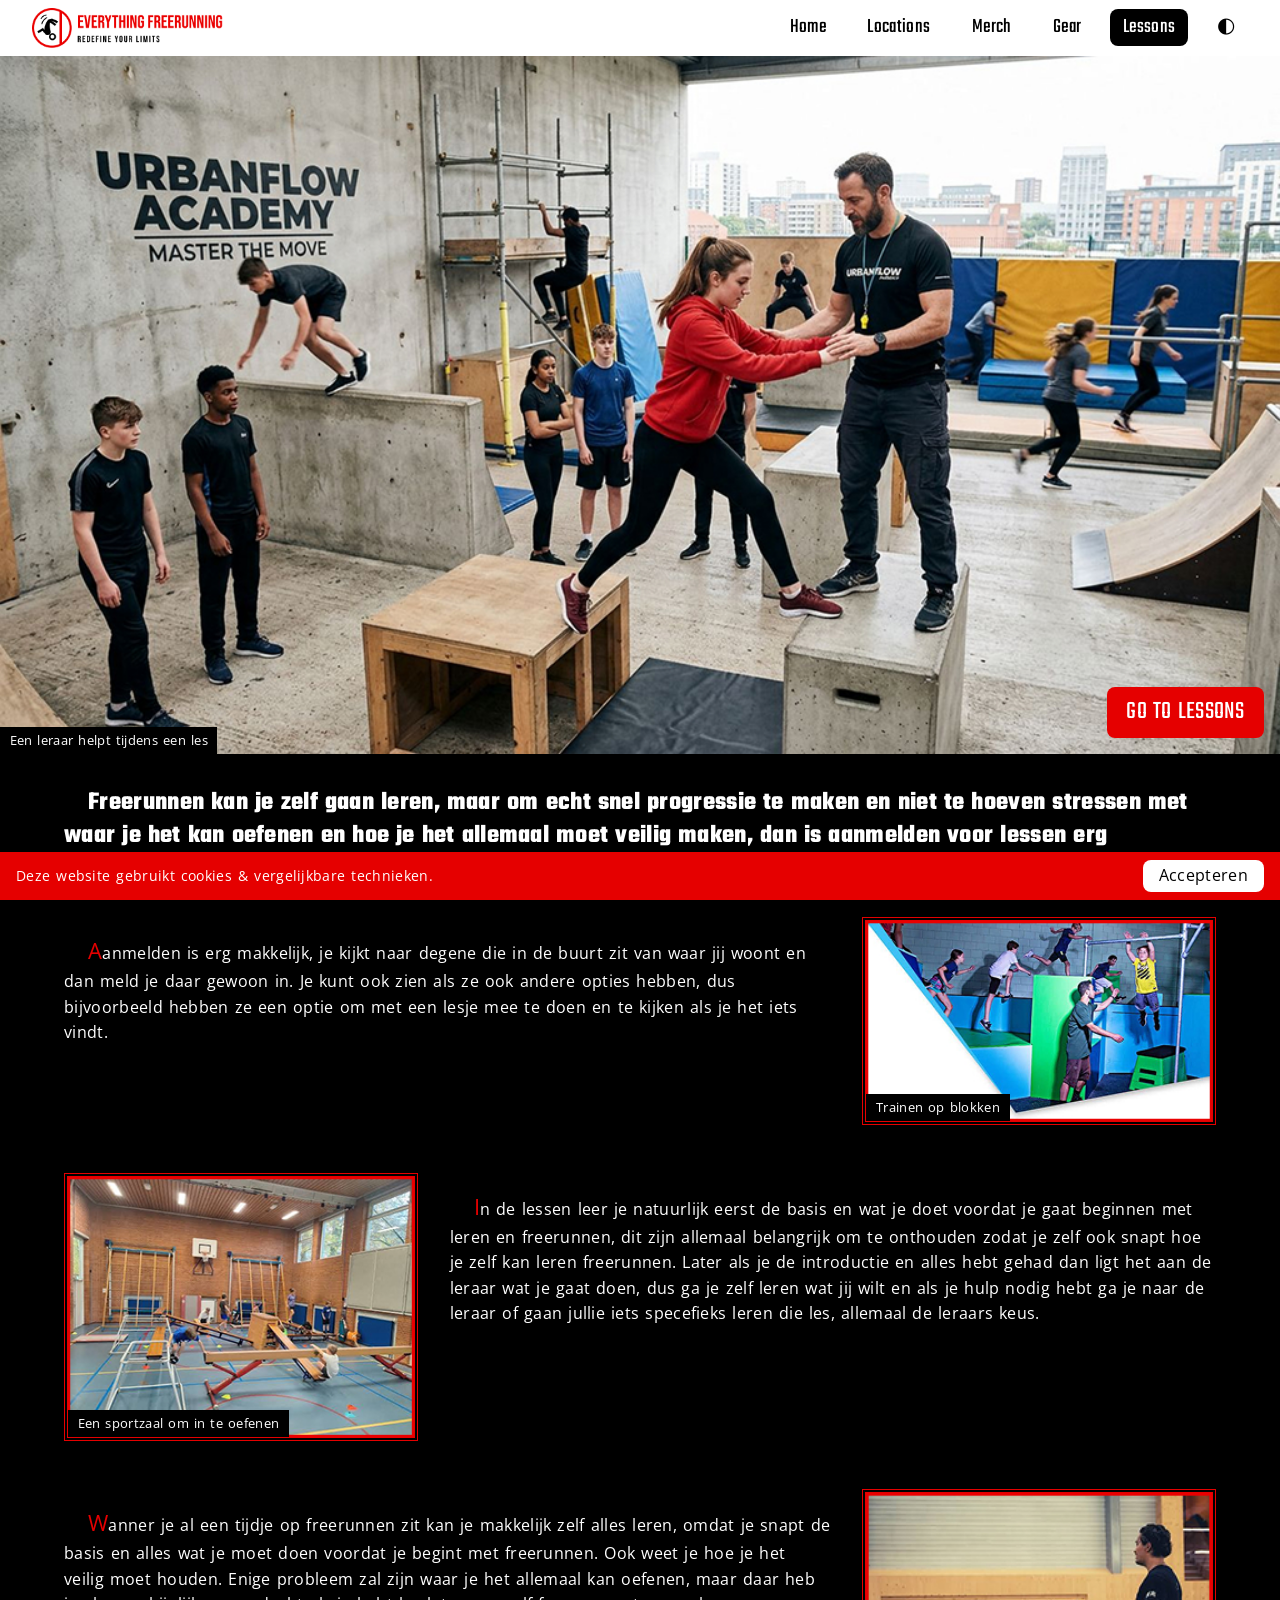
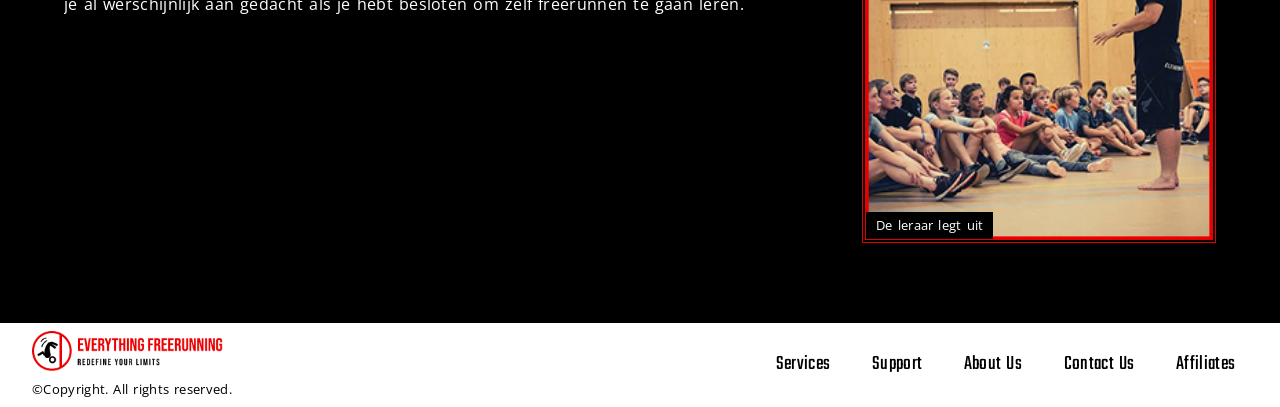
<file: lessons.html>
<!DOCTYPE html>
<html lang="nl">
	<head>
		<meta charset="utf-8" />
		<meta name="viewport" content="width=device-width, initial-scale=1" />
		<meta name="author" content="Karo Meloyan" />
		<meta name="description" content="Leer freerunnen met een leraar: ontdek hoe je je aanmeldt voor lessen in jouw buurt en veilig progressie maakt." />
		<meta name="keywords" content="lessen, freerunning, leraar, aanmelden, parkour" />
		<title>Everything Freerunning - Lessons</title>
		<link href="https://fonts.googleapis.com/css2?family=Open+Sans:wght@400;600&amp;family=Teko:wght@400;500;600&amp;display=swap" rel="stylesheet" type="text/css" />
		<link href="css/style.css" rel="stylesheet" type="text/css" />
		<link href="img/favicon.png" rel="icon" type="image/png" />
	</head>
	<body>
		<input type="checkbox" id="open-menu" />
		<input type="checkbox" id="accept-cookies" />

		<header>
			<h1>
				<a href="index.html" class="logo">
					<img src="img/logo-on-white.png" alt="Everything Freerunning logo" title="Everything Freerunning" />
				</a>
			</h1>
			<nav>
				<ul>
					<li><a href="index.html">Home</a></li>
					<li><a href="locations.html">Locations</a></li>
					<li><a href="merch.html">Merch</a></li>
					<li><a href="gear.html">Gear</a></li>
					<li><a href="lessons.html" class="current">Lessons</a></li>
					<li><span>&#9680;</span></li>
				</ul>
			</nav>
			<label for="open-menu" class="hamburger" title="Open het menu">&#9776;</label>
		</header>

		<nav id="mobile-menu">
			<a href="index.html" class="logo">
				<img src="img/logo-menu.png" alt="Everything Freerunning logo" title="Everything Freerunning" />
			</a>
			<span>&#9680;</span>
			<label for="open-menu" title="Sluit het menu">&#10005;</label>
			<ul class="menu-main">
				<li><a href="index.html">Home</a></li>
				<li><a href="locations.html">Locations</a></li>
				<li><a href="merch.html">Merch</a></li>
				<li><a href="gear.html">Gear</a></li>
				<li><a href="lessons.html">Lessons</a></li>
			</ul>
			<ul class="menu-extra">
				<li><a href="about.html">About Us</a></li>
				<li><a href="affiliates.html">Affiliates</a></li>
				<li><a href="support.html">Support</a></li>
				<li><a href="contact.html">Contact Us</a></li>
				<li><a href="services.html">Services</a></li>
			</ul>
			<p>&copy;Copyright. All rights reserved.</p>
		</nav>

		<main>
			<section>
				<h2>Lessen voor freerunnen</h2>
				<figure class="banner">
					<img src="img/lessons-banner.jpg" alt="Een leraar helpt een meisje bij een sprong in een parkour hal" title="Freerunnen les met een leraar" />
					<a href="https://www.munkimotion.nl/freerun-lessen/">Go to Lessons</a>
					<figcaption>Een leraar helpt tijdens een les</figcaption>
				</figure>
			</section>

			<section id="intro">
				<h2>Introductie</h2>
				<p><strong>Freerunnen kan je zelf gaan leren, maar om echt snel progressie te maken en niet te hoeven stressen met waar je het kan oefenen en hoe je het allemaal moet veilig maken, dan is aanmelden voor lessen erg verstandig.</strong></p>
			</section>

			<section>
				<h2>Over lessen</h2>
				<figure class="mobile-photo">
					<img src="img/lesson-gym.jpg" alt="Jongeren trainen op blauwe en groene blokken" title="Training op blokken" />
				</figure>

				<article>
					<h2>Aanmelden</h2>
					<figure class="float-right">
						<img src="img/lesson-gym.jpg" alt="Jongeren trainen op blauwe en groene blokken" title="Training op blokken" />
						<figcaption>Trainen op blokken</figcaption>
					</figure>
					<p>Aanmelden is erg makkelijk, je kijkt naar degene die in de buurt zit van waar jij woont en dan meld je daar gewoon in. Je kunt ook zien als ze ook andere opties hebben, dus bijvoorbeeld hebben ze een optie om met een lesje mee te doen en te kijken als je het iets vindt.</p>
				</article>

				<article>
					<h2>In de les</h2>
					<figure class="float-left">
						<img src="img/school-gym.jpg" alt="Een sportzaal met houten balken en ringen" title="Sportzaal" />
						<figcaption>Een sportzaal om in te oefenen</figcaption>
					</figure>
					<p>In de lessen leer je natuurlijk eerst de basis en wat je doet voordat je gaat beginnen met leren en freerunnen, dit zijn allemaal belangrijk om te onthouden zodat je zelf ook snapt hoe je zelf kan leren freerunnen. Later als je de introductie en alles hebt gehad dan ligt het aan de leraar wat je gaat doen, dus ga je zelf leren wat jij wilt en als je hulp nodig hebt ga je naar de leraar of gaan jullie iets specefieks leren die les, allemaal de leraars keus.</p>
				</article>

				<article>
					<h2>Zelf verder leren</h2>
					<figure class="float-right">
						<img src="img/lesson-group.jpg" alt="Een groep kinderen zit op de grond voor een leraar" title="Uitleg van de leraar" />
						<figcaption>De leraar legt uit</figcaption>
					</figure>
					<p>Wanner je al een tijdje op freerunnen zit kan je makkelijk zelf alles leren, omdat je snapt de basis en alles wat je moet doen voordat je begint met freerunnen. Ook weet je hoe je het veilig moet houden. Enige probleem zal zijn waar je het allemaal kan oefenen, maar daar heb je al werschijnlijk aan gedacht als je hebt besloten om zelf freerunnen te gaan leren.</p>
				</article>
			</section>
		</main>

		<footer>
			<a href="index.html" class="logo">
				<img src="img/logo-on-white.png" alt="Everything Freerunning logo" title="Everything Freerunning" />
			</a>
			<p>&copy;Copyright. All rights reserved.</p>
			<nav>
				<ul>
					<li><a href="services.html">Services</a></li>
					<li><a href="support.html">Support</a></li>
					<li><a href="about.html">About Us</a></li>
					<li><a href="contact.html">Contact Us</a></li>
					<li><a href="affiliates.html">Affiliates</a></li>
				</ul>
			</nav>
		</footer>

		<aside id="cookies">
			<h2>Cookies</h2>
			<p>Deze website gebruikt cookies &amp; vergelijkbare technieken.</p>
			<label for="accept-cookies">Accepteren</label>
		</aside>
	</body>
</html>
</file>
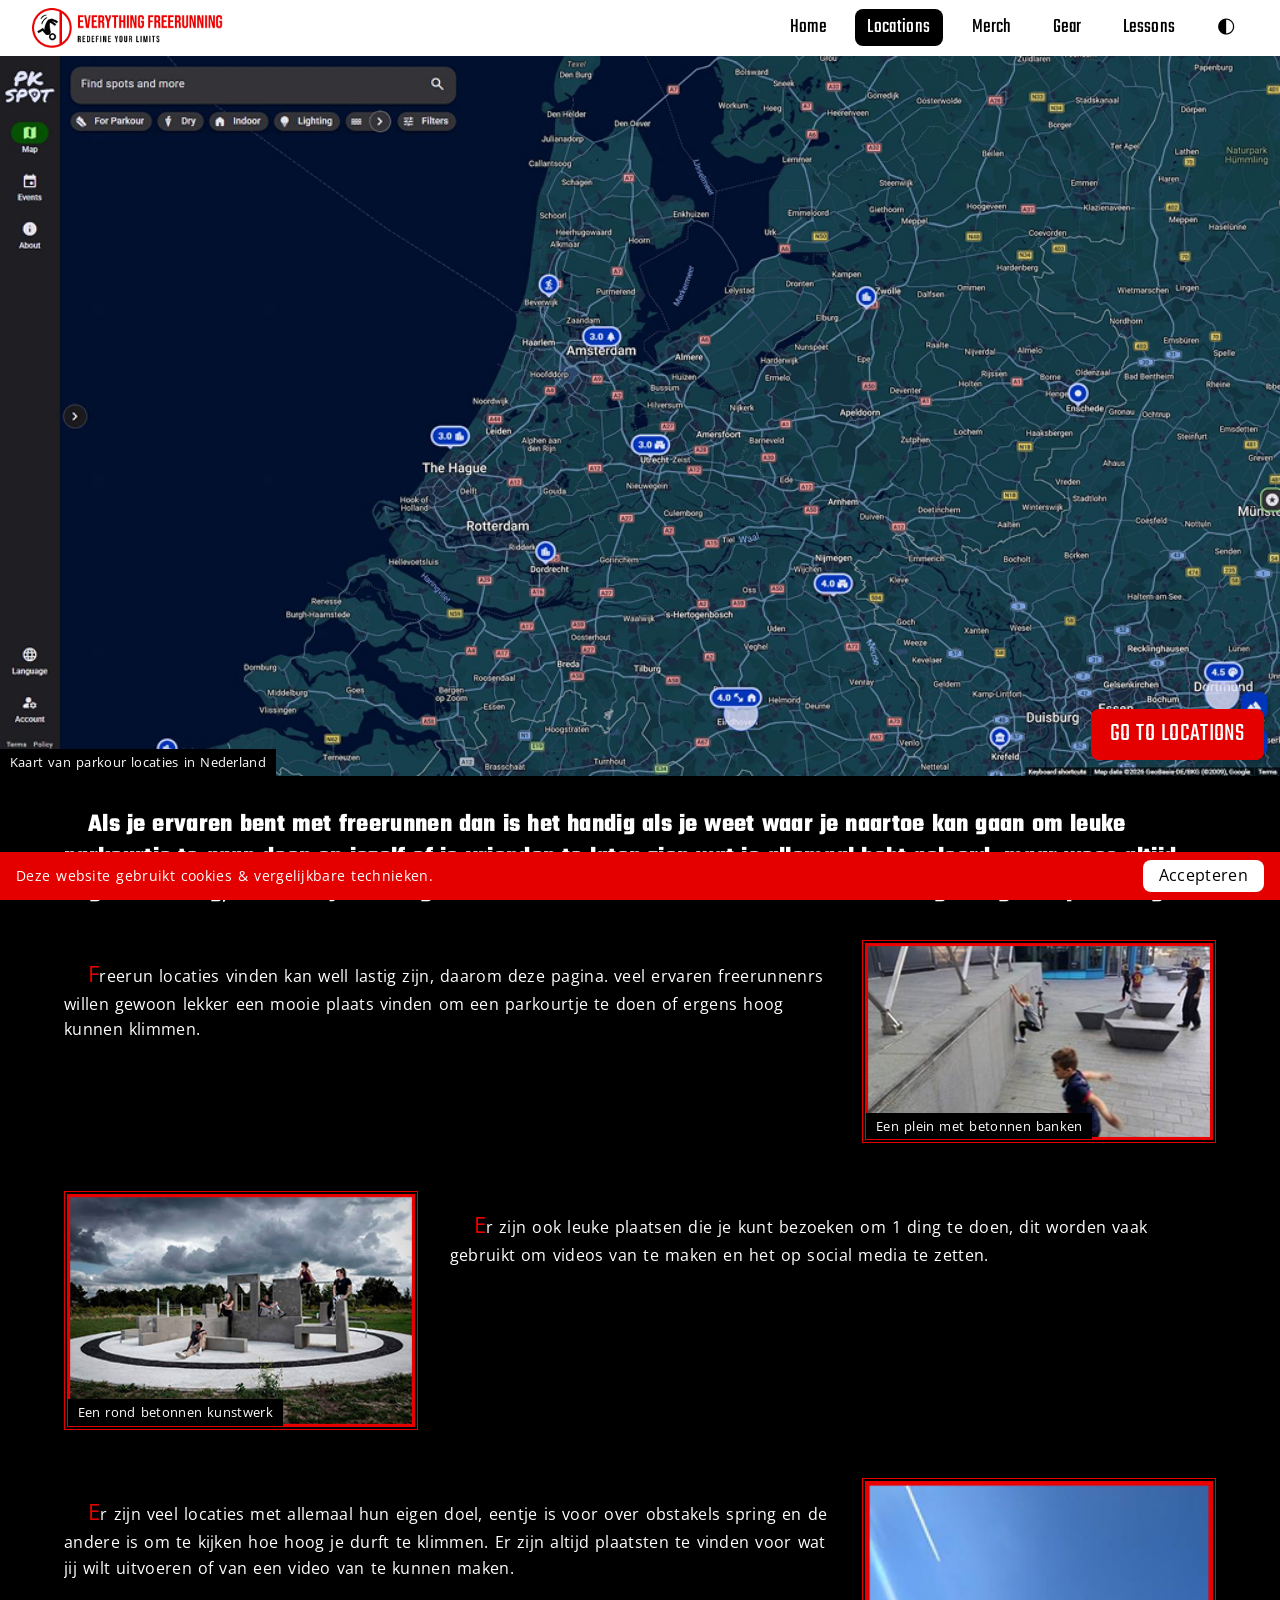
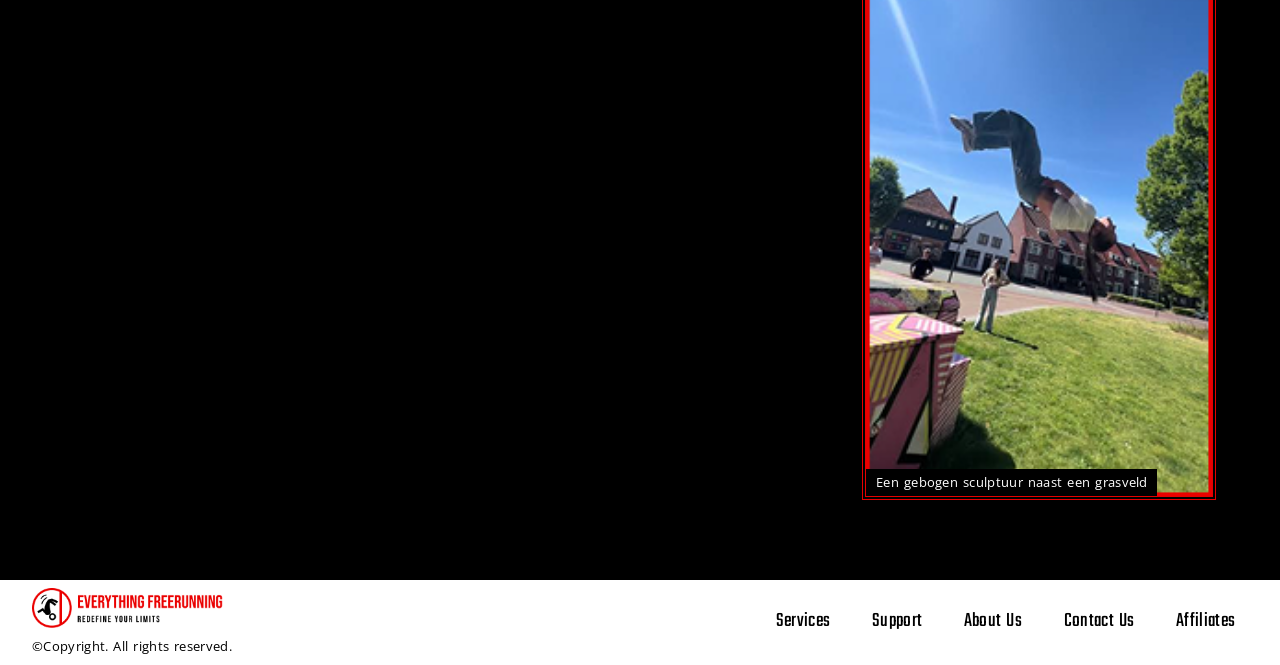
<file: locations.html>
<!DOCTYPE html>
<html lang="nl">
	<head>
		<meta charset="utf-8" />
		<meta name="viewport" content="width=device-width, initial-scale=1" />
		<meta name="author" content="Karo Meloyan" />
		<meta name="description" content="Vind de beste freerun en parkour locaties in Nederland, van pleinen tot klimplekken, en ontdek waar jij kunt trainen." />
		<meta name="keywords" content="locaties, parkour, freerunning, spots, kaart" />
		<title>Everything Freerunning - Locations</title>
		<link href="https://fonts.googleapis.com/css2?family=Open+Sans:wght@400;600&amp;family=Teko:wght@400;500;600&amp;display=swap" rel="stylesheet" type="text/css" />
		<link href="css/style.css" rel="stylesheet" type="text/css" />
		<link href="img/favicon.png" rel="icon" type="image/png" />
	</head>
	<body>
		<input type="checkbox" id="open-menu" />
		<input type="checkbox" id="accept-cookies" />

		<header>
			<h1>
				<a href="index.html" class="logo">
					<img src="img/logo-on-white.png" alt="Everything Freerunning logo" title="Everything Freerunning" />
				</a>
			</h1>
			<nav>
				<ul>
					<li><a href="index.html">Home</a></li>
					<li><a href="locations.html" class="current">Locations</a></li>
					<li><a href="merch.html">Merch</a></li>
					<li><a href="gear.html">Gear</a></li>
					<li><a href="lessons.html">Lessons</a></li>
					<li><span>&#9680;</span></li>
				</ul>
			</nav>
			<label for="open-menu" class="hamburger" title="Open het menu">&#9776;</label>
		</header>

		<nav id="mobile-menu">
			<a href="index.html" class="logo">
				<img src="img/logo-menu.png" alt="Everything Freerunning logo" title="Everything Freerunning" />
			</a>
			<span>&#9680;</span>
			<label for="open-menu" title="Sluit het menu">&#10005;</label>
			<ul class="menu-main">
				<li><a href="index.html">Home</a></li>
				<li><a href="locations.html">Locations</a></li>
				<li><a href="merch.html">Merch</a></li>
				<li><a href="gear.html">Gear</a></li>
				<li><a href="lessons.html">Lessons</a></li>
			</ul>
			<ul class="menu-extra">
				<li><a href="about.html">About Us</a></li>
				<li><a href="affiliates.html">Affiliates</a></li>
				<li><a href="support.html">Support</a></li>
				<li><a href="contact.html">Contact Us</a></li>
				<li><a href="services.html">Services</a></li>
			</ul>
			<p>&copy;Copyright. All rights reserved.</p>
		</nav>

		<main>
			<section>
				<h2>Kaart met parkour locaties</h2>
				<figure class="banner">
					<img src="img/map.png" alt="Kaart van Nederland met parkour locaties op PK Spot" title="Kaart met parkour locaties" />
					<a href="https://www.pkspot.app/">Go to Locations</a>
					<figcaption>Kaart van parkour locaties in Nederland</figcaption>
				</figure>
			</section>

			<section id="intro">
				<h2>Introductie</h2>
				<p><strong>Als je ervaren bent met freerunnen dan is het handig als je weet waar je naartoe kan gaan om leuke parkourtje te gaan doen en jezelf of je vrienden te laten zien wat je allemaal hebt geleerd, maar wees altijd nog voorzichtig, want als je het nog niet helemaal onder de knie hebt dan kan het erg mis gaan op harde grond.</strong></p>
			</section>

			<section>
				<h2>Over locaties</h2>
				<figure class="mobile-photo">
					<img src="img/monument.jpg" alt="Mensen zitten op een rond betonnen kunstwerk onder een bewolkte lucht" title="Rond betonnen kunstwerk" />
				</figure>

				<article>
					<h2>Locaties vinden</h2>
					<figure class="float-right">
						<img src="img/plaza.jpg" alt="Kinderen en volwassenen spelen op een plein met betonnen banken" title="Plein met betonnen banken" />
						<figcaption>Een plein met betonnen banken</figcaption>
					</figure>
					<p>Freerun locaties vinden kan well lastig zijn, daarom deze pagina. veel ervaren freerunnenrs willen gewoon lekker een mooie plaats vinden om een parkourtje te doen of ergens hoog kunnen klimmen.</p>
				</article>

				<article>
					<h2>Locaties voor video's</h2>
					<figure class="float-left">
						<img src="img/monument.jpg" alt="Mensen zitten op een rond betonnen kunstwerk onder een bewolkte lucht" title="Rond betonnen kunstwerk" />
						<figcaption>Een rond betonnen kunstwerk</figcaption>
					</figure>
					<p>Er zijn ook leuke plaatsen die je kunt bezoeken om 1 ding te doen, dit worden vaak gebruikt om videos van te maken en het op social media te zetten.</p>
				</article>

				<article>
					<h2>Locaties met een eigen doel</h2>
					<figure class="float-right">
						<img src="img/sculpture.jpg" alt="Een gebogen sculptuur naast een grasveld onder een blauwe lucht" title="Gebogen sculptuur" />
						<figcaption>Een gebogen sculptuur naast een grasveld</figcaption>
					</figure>
					<p>Er zijn veel locaties met allemaal hun eigen doel, eentje is voor over obstakels spring en de andere is om te kijken hoe hoog je durft te klimmen. Er zijn altijd plaatsten te vinden voor wat jij wilt uitvoeren of van een video van te kunnen maken.</p>
				</article>
			</section>
		</main>

		<footer>
			<a href="index.html" class="logo">
				<img src="img/logo-on-white.png" alt="Everything Freerunning logo" title="Everything Freerunning" />
			</a>
			<p>&copy;Copyright. All rights reserved.</p>
			<nav>
				<ul>
					<li><a href="services.html">Services</a></li>
					<li><a href="support.html">Support</a></li>
					<li><a href="about.html">About Us</a></li>
					<li><a href="contact.html">Contact Us</a></li>
					<li><a href="affiliates.html">Affiliates</a></li>
				</ul>
			</nav>
		</footer>

		<aside id="cookies">
			<h2>Cookies</h2>
			<p>Deze website gebruikt cookies &amp; vergelijkbare technieken.</p>
			<label for="accept-cookies">Accepteren</label>
		</aside>
	</body>
</html>
</file>
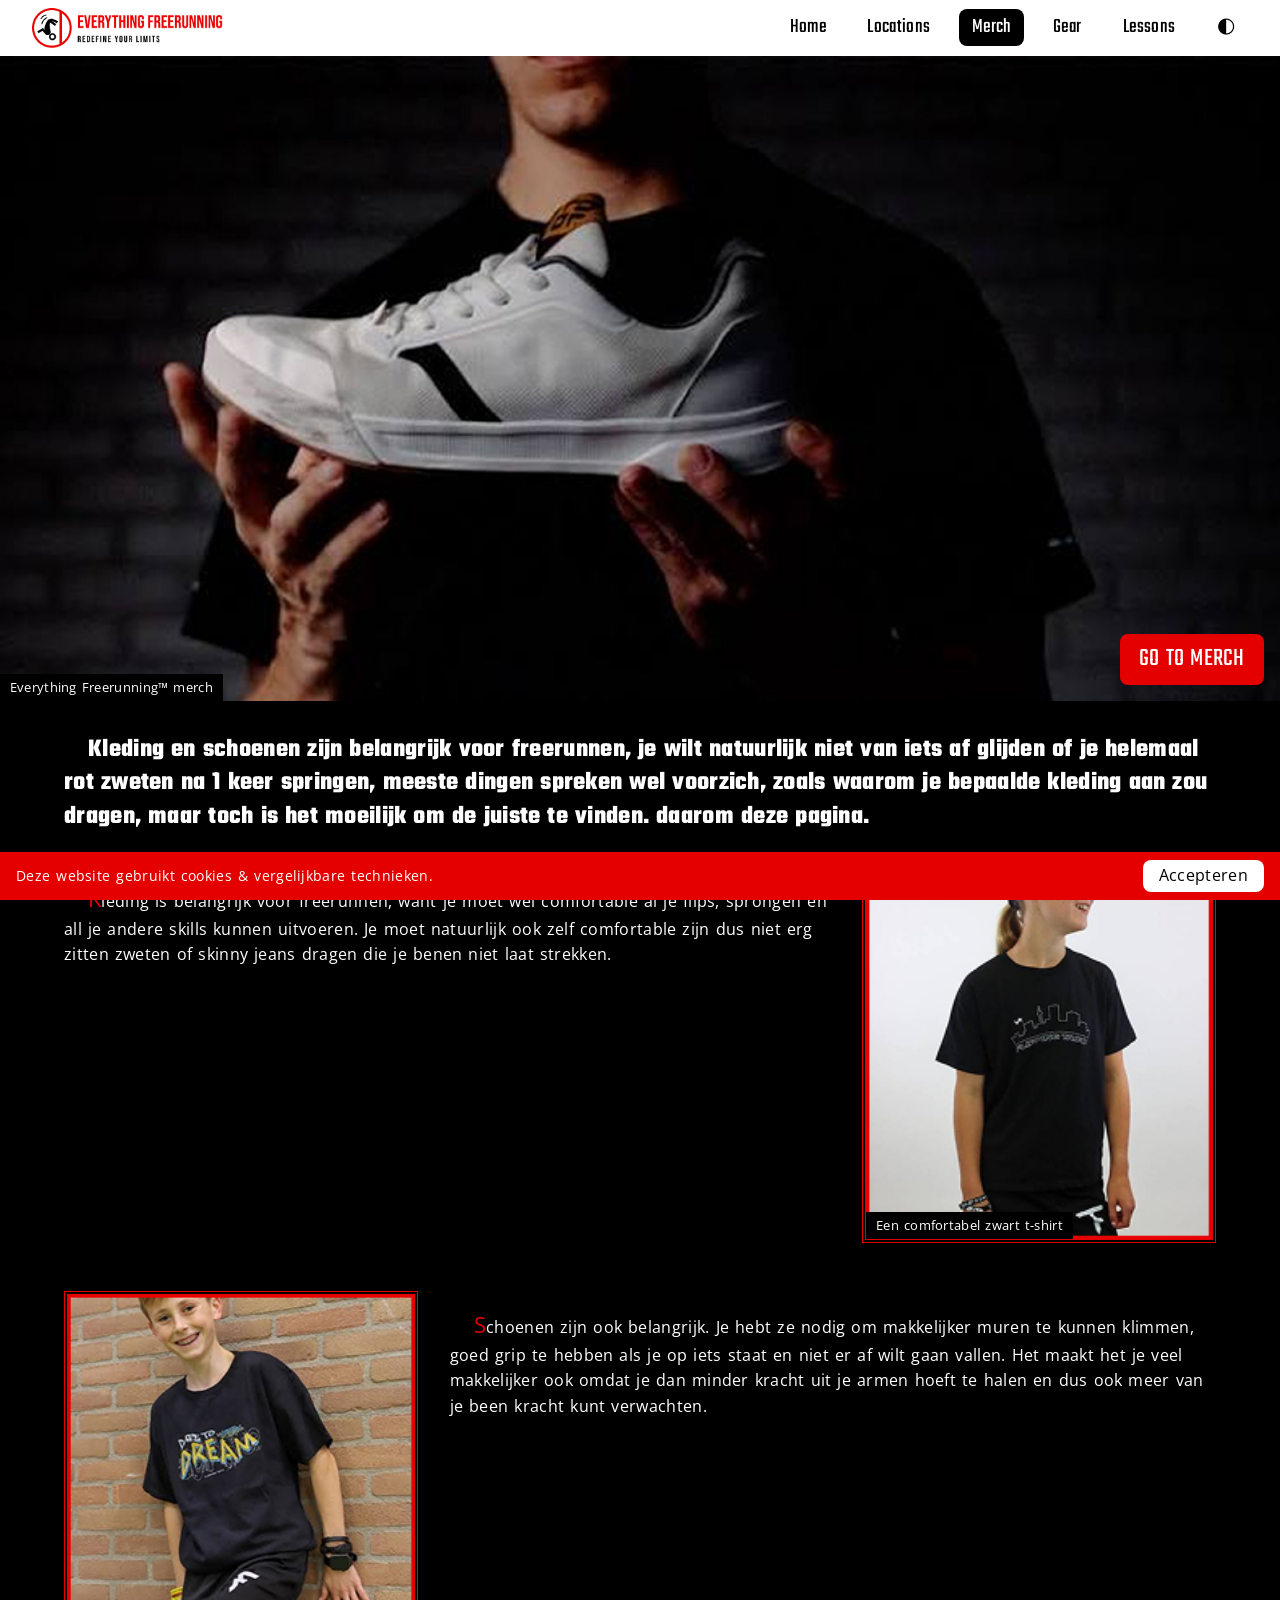
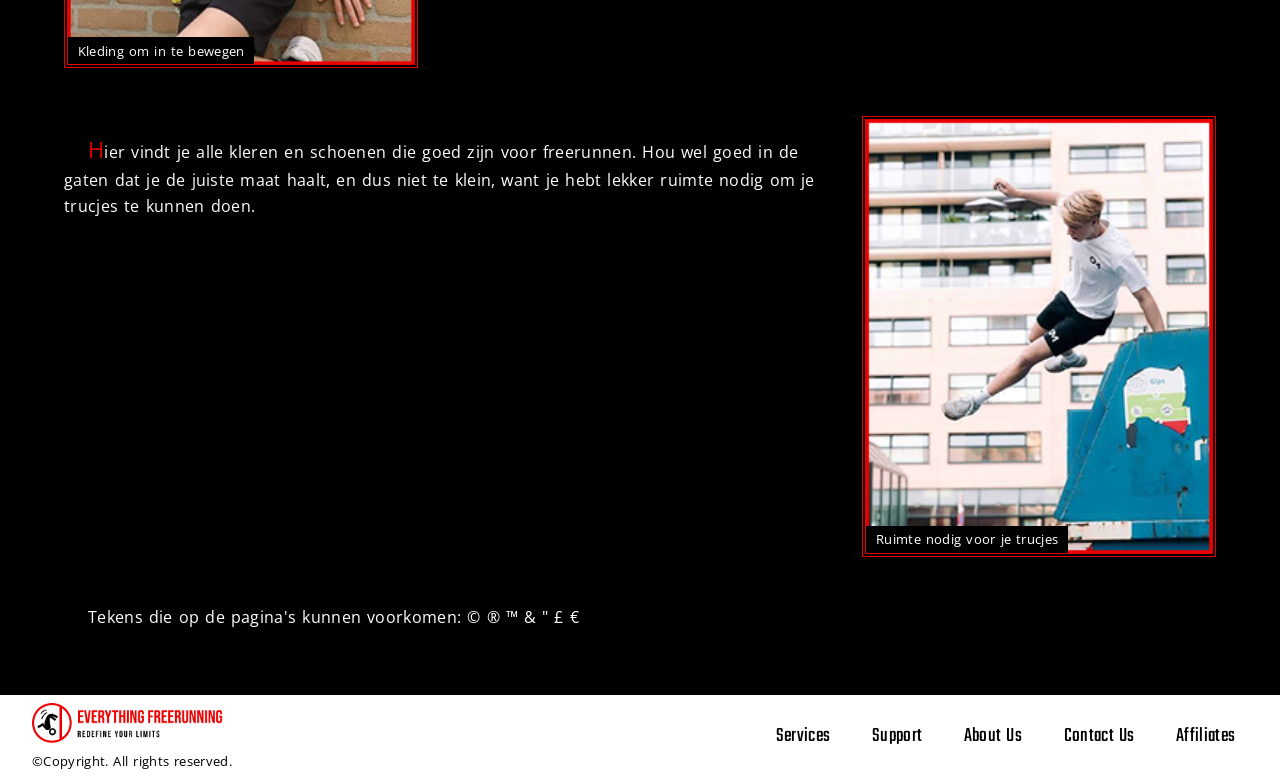
<file: merch.html>
<!DOCTYPE html>
<html lang="nl">
	<head>
		<meta charset="utf-8" />
		<meta name="viewport" content="width=device-width, initial-scale=1" />
		<meta name="author" content="Karo Meloyan" />
		<meta name="description" content="Ontdek welke kleding en schoenen goed zijn voor freerunnen, zodat je comfortabel kunt springen, klimmen en trainen." />
		<meta name="keywords" content="merch, kleding, schoenen, freerunning, parkour" />
		<title>Everything Freerunning - Merch</title>
		<link href="https://fonts.googleapis.com/css2?family=Open+Sans:wght@400;600&amp;family=Teko:wght@400;500;600&amp;display=swap" rel="stylesheet" type="text/css" />
		<link href="css/style.css" rel="stylesheet" type="text/css" />
		<link href="img/favicon.png" rel="icon" type="image/png" />
	</head>
	<body>
		<input type="checkbox" id="open-menu" />
		<input type="checkbox" id="accept-cookies" />

		<header>
			<h1>
				<a href="index.html" class="logo">
					<img src="img/logo-on-white.png" alt="Everything Freerunning logo" title="Everything Freerunning" />
				</a>
			</h1>
			<nav>
				<ul>
					<li><a href="index.html">Home</a></li>
					<li><a href="locations.html">Locations</a></li>
					<li><a href="merch.html" class="current">Merch</a></li>
					<li><a href="gear.html">Gear</a></li>
					<li><a href="lessons.html">Lessons</a></li>
					<li><span>&#9680;</span></li>
				</ul>
			</nav>
			<label for="open-menu" class="hamburger" title="Open het menu">&#9776;</label>
		</header>

		<nav id="mobile-menu">
			<a href="index.html" class="logo">
				<img src="img/logo-menu.png" alt="Everything Freerunning logo" title="Everything Freerunning" />
			</a>
			<span>&#9680;</span>
			<label for="open-menu" title="Sluit het menu">&#10005;</label>
			<ul class="menu-main">
				<li><a href="index.html">Home</a></li>
				<li><a href="locations.html">Locations</a></li>
				<li><a href="merch.html">Merch</a></li>
				<li><a href="gear.html">Gear</a></li>
				<li><a href="lessons.html">Lessons</a></li>
			</ul>
			<ul class="menu-extra">
				<li><a href="about.html">About Us</a></li>
				<li><a href="affiliates.html">Affiliates</a></li>
				<li><a href="support.html">Support</a></li>
				<li><a href="contact.html">Contact Us</a></li>
				<li><a href="services.html">Services</a></li>
			</ul>
			<p>&copy;Copyright. All rights reserved.</p>
		</nav>

		<main>
			<section>
				<h2>Merch van Everything Freerunning</h2>
				<figure class="banner">
					<img src="img/merch-banner.jpg" alt="Een persoon houdt een witte sneaker met zwarte details vast" title="Schoenen voor freerunnen" />
					<a href="https://flippingtaco.com/kleding/">Go to Merch</a>
					<figcaption>Everything Freerunning&trade; merch</figcaption>
				</figure>
			</section>

			<section id="intro">
				<h2>Introductie</h2>
				<p><strong>Kleding en schoenen zijn belangrijk voor freerunnen, je wilt natuurlijk niet van iets af glijden of je helemaal rot zweten na 1 keer springen, meeste dingen spreken wel voorzich, zoals waarom je bepaalde kleding aan zou dragen, maar toch is het moeilijk om de juiste te vinden. daarom deze pagina.</strong></p>
			</section>

			<section>
				<h2>Over kleding en schoenen</h2>
				<figure class="mobile-photo">
					<img src="img/shirt.jpg" alt="Een meisje draagt een zwart t-shirt" title="Zwart t-shirt" />
				</figure>

				<article>
					<h2>Kleding</h2>
					<figure class="float-right">
						<img src="img/shirt.jpg" alt="Een meisje draagt een zwart t-shirt" title="Zwart t-shirt" />
						<figcaption>Een comfortabel zwart t-shirt</figcaption>
					</figure>
					<p>Kleding is belangrijk voor freerunnen, want je moet wel comfortable al je flips, sprongen en all je andere skills kunnen uitvoeren. Je moet natuurlijk ook zelf comfortable zijn dus niet erg zitten zweten of skinny jeans dragen die je benen niet laat strekken.</p>
				</article>

				<article>
					<h2>Schoenen</h2>
					<figure class="float-left">
						<img src="img/brickwall.jpg" alt="Een jongen in een zwart t-shirt leunt tegen een bakstenen muur" title="Jongen bij een bakstenen muur" />
						<figcaption>Kleding om in te bewegen</figcaption>
					</figure>
					<p>Schoenen zijn ook belangrijk. Je hebt ze nodig om makkelijker muren te kunnen klimmen, goed grip te hebben als je op iets staat en niet er af wilt gaan vallen. Het maakt het je veel makkelijker ook omdat je dan minder kracht uit je armen hoeft te halen en dus ook meer van je been kracht kunt verwachten.</p>
				</article>

				<article>
					<h2>De juiste maat</h2>
					<figure class="float-right">
						<img src="img/building-jump.jpg" alt="Een freerunner springt voor een flatgebouw" title="Sprong voor een flatgebouw" />
						<figcaption>Ruimte nodig voor je trucjes</figcaption>
					</figure>
					<p>Hier vindt je alle kleren en schoenen die goed zijn voor freerunnen. Hou wel goed in de gaten dat je de juiste maat haalt, en dus niet te klein, want je hebt lekker ruimte nodig om je trucjes te kunnen doen.</p>
				</article>

				<p>Tekens die op de pagina's kunnen voorkomen: &copy; &reg; &trade; &amp; &quot; &pound; &euro;</p>
			</section>
		</main>

		<footer>
			<a href="index.html" class="logo">
				<img src="img/logo-on-white.png" alt="Everything Freerunning logo" title="Everything Freerunning" />
			</a>
			<p>&copy;Copyright. All rights reserved.</p>
			<nav>
				<ul>
					<li><a href="services.html">Services</a></li>
					<li><a href="support.html">Support</a></li>
					<li><a href="about.html">About Us</a></li>
					<li><a href="contact.html">Contact Us</a></li>
					<li><a href="affiliates.html">Affiliates</a></li>
				</ul>
			</nav>
		</footer>

		<aside id="cookies">
			<h2>Cookies</h2>
			<p>Deze website gebruikt cookies &amp; vergelijkbare technieken.</p>
			<label for="accept-cookies">Accepteren</label>
		</aside>
	</body>
</html>
</file>
<file: css/style.css>
/* add all items from grading group 3 and 4. Search for items in group 5 that refer to css f.e. z index */ 
/* The page is dark: a black page with a white header and footer */
body {
	display: flex;
	flex-direction: column;
	min-height: 100vh;
	margin: 0;
	font-family: "Open Sans", sans-serif;
	font-size: 1rem;
	line-height: 1.6;
	letter-spacing: 0.02em;
	word-spacing: 0.1em;
}

#accept-cookies,
#open-menu {
	display: none;
}

h1 {
	margin: 0;
}

h2 {
	position: absolute;
	left: -100rem;
}

header,
footer {
	padding: 0.5rem 1rem;
	background-color: #ffffff;
	color: #000000;
}

header {
	display: flex;
	justify-content: space-between;
	align-items: center;
}

.logo {
	display: block;
}

.logo img {
	display: block;
	height: 2.5rem;
}

.hamburger {
	font-size: 2.2rem;
	line-height: 1;
	cursor: pointer;
}

header nav {
	display: none;
}

nav > ul {
	display: flex;
	flex-wrap: wrap;
	justify-content: center;
	align-items: center;
	gap: 0.5rem 1rem;
	margin: 0;
	padding: 0;
	list-style: none;
}

nav a,
nav span {
	padding: 0.2rem 0.8rem;
	border-radius: 0.5rem;
	color: #000000;
	font-family: "Teko", sans-serif;
	font-size: 1.3rem;
	text-decoration: none;
	cursor: pointer;
}

nav a.current {
	background-color: #000000;
	color: #ffffff;
}

nav a:hover,
aside a:hover,
figure a:hover,
form > input:hover {
	background-color: #b30000;
	color: #ffffff;
}

nav a:active,
aside a:active,
figure a:active,
form > input:active {
	background-color: #660000;
	color: #ffffff;
}

#mobile-menu {
	display: none;
}

#mobile-menu a,
#mobile-menu span,
#mobile-menu label {
	color: #ffffff;
}

#mobile-menu span,
#mobile-menu label {
	font-size: 2rem;
	line-height: 1;
}

#mobile-menu label {
	justify-self: end;
	cursor: pointer;
}

#mobile-menu ul {
	grid-column: 1 / -1;
}

#mobile-menu .menu-main {
	flex-direction: column;
	gap: 1.5rem;
	margin: 2rem 0;
}

#mobile-menu .menu-main a {
	font-size: 2.2rem;
}

#mobile-menu .menu-extra {
	display: grid;
	grid-template-columns: 1fr 1fr;
	justify-items: start;
	gap: 1.5rem;
	margin: 0 2rem;
}

#mobile-menu .menu-extra a {
	padding: 0;
	font-family: "Open Sans", sans-serif;
	font-size: 1rem;
}

#mobile-menu p {
	grid-column: 1 / -1;
	margin: 2rem 0 0 0;
	font-size: 0.7rem;
}

main {
	flex-grow: 1;
	padding: 1rem;
	background-color: #000000;
	color: #ffffff;
}

main > section {
	margin-bottom: 2rem;
}

main p {
	text-indent: 1.5rem;
}

#hero {
	position: relative;
	margin: -1rem -1rem 2rem -1rem;
}

#hero figure {
	margin: 0;
	border-style: none;
}

#hero aside {
	position: absolute;
	top: 0;
	right: 0;
	bottom: 0;
	left: 0;
	display: flex;
	flex-direction: column;
	justify-content: space-evenly;
	align-items: center;
}

aside a {
	display: block;
	width: auto;
	padding: 0.4rem 1.5rem;
	border-radius: 0.5rem;
	background-color: #e50000;
	color: #ffffff;
	font-family: "Teko", sans-serif;
	font-size: 1.6rem;
	text-align: center;
	text-decoration: none;
	text-transform: uppercase;
}

#intro p {
	font-family: "Teko", sans-serif;
	font-size: 1.3rem;
	line-height: 1.3;
}

article {
	overflow: hidden;
}

article p {
	margin: 0 0 3rem 0;
	padding: 0 1rem;
}

article p::first-letter {
	color: #e50000;
	font-size: 1.4em;
}

article figure {
	display: none;
}

.mobile-photo {
	width: 65%;
	margin: 3rem auto;
}

figure {
	position: relative;
	margin: 0 0 1rem 0;
	border-width: 0.3rem;
	border-style: double;
	border-color: #e50000;
}

figure img {
	display: block;
	width: 100%;
}

figure.banner {
	margin: -1rem -1rem 0 -1rem;
	border-style: none;
}

figure a {
	position: absolute;
	right: 1rem;
	bottom: 1rem;
	padding: 0.3rem 1.2rem;
	border-radius: 0.5rem;
	background-color: #e50000;
	color: #ffffff;
	font-family: "Teko", sans-serif;
	font-size: 1.6rem;
	text-decoration: none;
	text-transform: uppercase;
}

figcaption {
	position: absolute;
	bottom: 0;
	left: 0;
	padding: 0.2rem 0.6rem;
	background-color: #000000;
	color: #ffffff;
	font-size: 0.8rem;
}

footer {
	display: flex;
	justify-content: space-between;
	align-items: center;
}

footer p {
	margin: 0;
	font-size: 0.8rem;
	text-align: right;
	text-indent: 0;
}

footer nav {
	display: none;
}

#cookies {
	position: fixed;
	bottom: 0;
	left: 0;
	z-index: 9999;
	display: flex;
	justify-content: space-between;
	align-items: center;
	box-sizing: border-box;
	width: 100%;
	padding: 0.5rem 1rem;
	background-color: #e50000;
	color: #ffffff;
}

#cookies p {
	margin: 0;
	font-size: 0.9rem;
}

#cookies label {
	padding: 0.2rem 1rem;
	border-radius: 0.5rem;
	background-color: #ffffff;
	color: #000000;
	cursor: pointer;
}

#accept-cookies:checked ~ #cookies {
	display: none;
}

form {
	display: grid;
	gap: 1.5rem;
	width: 85%;
	margin: 2rem auto;
}

form p {
	margin: 0;
	text-indent: 0;
}

form label {
	display: block;
	margin-bottom: 0.3rem;
	font-size: 0.9rem;
}

fieldset {
	display: flex;
	flex-wrap: wrap;
	align-items: center;
	gap: 0.5rem 1rem;
	margin: 0;
	padding: 0;
	border-style: none;
}

fieldset label {
	margin: 0;
}

legend {
	padding: 0;
	font-size: 0.9rem;
}

.required {
	color: #e50000;
}

form p input,
form p textarea {
	box-sizing: border-box;
	width: 100%;
	padding: 0.5rem;
	border-width: 0.1rem;
	border-style: solid;
	border-color: #e50000;
	background-color: #1a1a1a;
	color: #ffffff;
	font-family: inherit;
	font-size: 1rem;
}

.sent {
	font-size: 0.9rem;
}

form > input {
	justify-self: center;
	padding: 0.4rem 2rem;
	border-style: none;
	border-radius: 0.5rem;
	background-color: #e50000;
	color: #ffffff;
	font-family: "Teko", sans-serif;
	font-size: 1.4rem;
	text-transform: uppercase;
	cursor: pointer;
}

table {
	width: 90%;
	max-width: 30rem;
	margin: 0 auto;
	border-collapse: collapse;
	color: #000000;
}

caption {
	padding-bottom: 0.5rem;
	color: #ffffff;
	font-family: "Teko", sans-serif;
	font-size: 1.4rem;
}

th,
td {
	padding: 0.4rem 1.5rem;
	text-align: left;
}

tr:nth-child(even) {
	background-color: #cff;
}

tr:nth-child(odd) {
	background-color: #fff;
}

@media (min-width: 769px) {
	header {
		padding: 0.5rem 2rem;
	}

	header nav {
		display: block;
	}

	.hamburger {
		display: none;
	}

	main {
		padding: 2rem 4rem;
	}

	#hero {
		display: flex;
		justify-content: space-between;
		align-items: center;
		margin: 0 0 2rem 0;
	}

	#hero figure {
		width: 60%;
		border-style: double;
	}

	#hero aside {
		position: static;
		justify-content: center;
		gap: 1.5rem;
		width: 30%;
	}

	figure.banner {
		margin: -2rem -4rem 0 -4rem;
	}

	#intro p {
		font-size: 1.6rem;
	}

	article {
		margin-bottom: 2rem;
	}

	article p {
		margin: 0;
		padding: 1rem 0 0 0;
	}

	article figure {
		display: block;
		width: 30%;
	}

	.mobile-photo {
		display: none;
	}

	.float-right {
		float: right;
		margin-left: 2rem;
	}

	.float-left {
		float: left;
		margin-right: 2rem;
	}

	form {
		grid-template-columns: 1fr 1fr;
		gap: 1.5rem 2rem;
		width: 45%;
	}

	form > * {
		grid-column: 1 / -1;
	}

	form > .half {
		grid-column: auto;
	}

	fieldset {
		display: grid;
		grid-template-columns: 4rem auto;
		justify-content: start;
		gap: 0.5rem;
	}

	footer {
		display: grid;
		grid-template-columns: auto 1fr;
		justify-items: start;
		gap: 0.5rem;
		padding: 0.5rem 2rem;
	}

	footer p {
		text-align: left;
	}

	footer nav {
		display: block;
		grid-column: 2;
		grid-row: 1 / span 2;
		justify-self: end;
	}
}

@media (max-width: 768px) {
	figcaption {
		display: none;
	}

	#open-menu:checked ~ #mobile-menu {
		position: fixed;
		top: 0;
		left: 0;
		z-index: 100;
		display: grid;
		grid-template-columns: auto auto 1fr;
		align-content: start;
		align-items: center;
		gap: 1rem;
		box-sizing: border-box;
		width: 100%;
		height: 100%;
		padding: 1rem;
		overflow: auto;
		background-color: #000000;
		color: #ffffff;
	}
}
</file>
